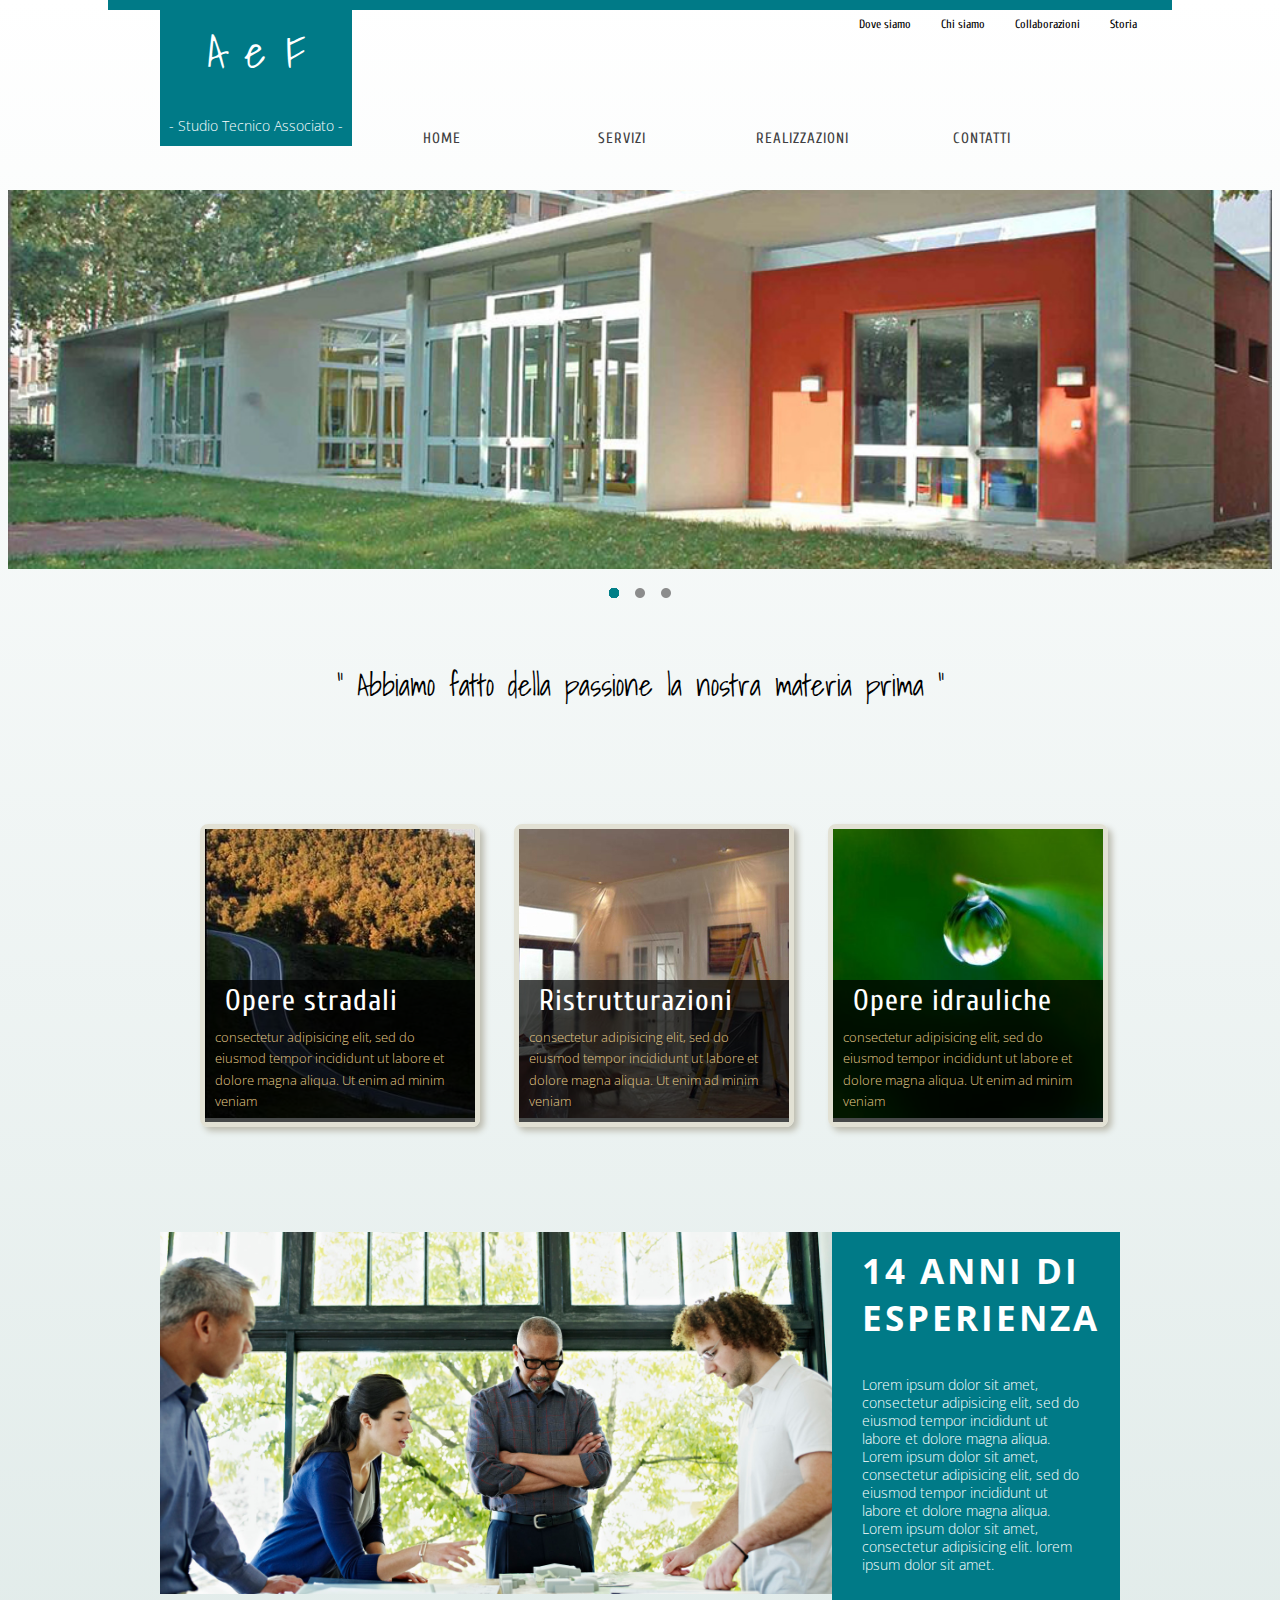
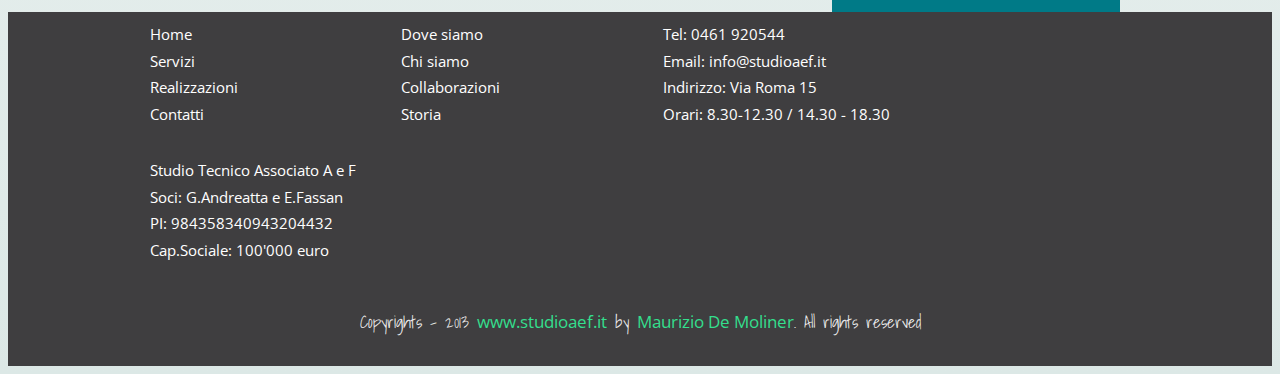
<file: index.html>
<!DOCTYPE html>
<html lang="ita">
    
    <!--HEADER CON LOGO E CONTATTI VELOCI-->
   
    <div id="bordoHeader">
       
        <div id="masterpanel2">

                <ul id="mainpanel2">
                    <li><a href="storia.html"><small>Storia</small></a></li>
                    <li><a href="collaborazioni.html"><small>Collaborazioni</small></a></li>
                    <li><a href="chi_siamo.html"><small>Chi siamo</small></a></li>
                    <li><a href="contatti.html"><small>Dove siamo</small></a></li>

                </ul>

        </div>
    
    </div>

    <!--SLIDER IMMAGINI-->

    <head>    

        <link rel="icon" href="img/favicon.ico" type="image/x-icon"/>

        <title>A e F - Studio Tecnico Associato</title>
        <link rel="stylesheet" href="stile.css">
        <meta name="viewport" content="width=device-width" />
        <link href='http://fonts.googleapis.com/css?family=Shadows+Into+Light' rel='stylesheet' type='text/css'>
        <link href='http://fonts.googleapis.com/css?family=Cuprum' rel='stylesheet' type='text/css'>
        <link href='http://fonts.googleapis.com/css?family=Open+Sans:400,800,700,300' rel='stylesheet' type='text/css'>

        <!--Inizializziamo lo Slider base-->

        <link rel="stylesheet" href="css/nivo-slider.css" type="text/css" media="screen" />
       

    <div id="NavMenu">

        <div id="TopHeader">
            <h1>A e F</h1>
            <h2> - Studio Tecnico Associato -</h2>
        </div>
        <!--MENU DI NAVIGAZIONE -->

        <nav role="navigation">
            
            <ul>
                <li><a href="index.html">Home</a></li>
                <li><a href="servizi.html">Servizi</a></li>
                <li><a href="realizzazioni.html">Realizzazioni</a></li>
                <li><a href="contatti.html">Contatti</a></li>

            </ul>

        </nav>

    </div> <!--chiusura div NavMenu-->



    </head>

    
    <body> 


    <!--SLIDER-->

    <div id="wrapper">
        <div class="slider-wrapper">

                <div id="slider" class="nivoSlider">
                    <img src="img/asilocomunale.jpg" alt=""title="#htmlcaption1"  />
                    <img src="img/stradaSP41.jpg" alt="" title="#htmlcaption2" />
                    <img src="img/capo_cantiere.jpg" alt="" title="#htmlcaption3" />  
                </div>
        </div>
        
        <div id="htmlcaption1" class="nivo-html-caption">
            
            <h1>Ristrutturazione Asilo Comunale</h1>
            <p>Lorem ipsum dolor sit amet, consectetur adipisicing elit, sed do eiusmod tempor incididunt ut labore et dolore magna aliqua. <a href="realizzazioni.html">Continua...</a></p>
        
        </div>
            
        <div id="htmlcaption2" class="nivo-html-caption">
               
            <h1>Rifacimento SP41</h1>
            <p>Lorem ipsum dolor sit amet, consectetur adipisicing elit, sed do eiusmod tempor incididunt ut labore et dolore magna aliqua. <a href="realizzazioni.html">Continua...</a></p>.
            
        </div>
            
        <div id="htmlcaption3" class="nivo-html-caption">
            
            <h1>Direzione dei lavori in cantiere</h1>
            <p>Lorem ipsum dolor sit amet, consectetur adipisicing elit, sed do eiusmod tempor incididunt ut labore et dolore magna aliqua. <a href="realizzazioni.html">Continua...</a></p>
        </div>

    </div> 
    <!-- CHIUSURA SLIDER -->


<div id="wrap"> 

    <!--TAGLINE SOTTO LO SLIDER-->

    <div id="TagLine">

    <p>" Abbiamo fatto della passione la nostra materia prima "</p>

    </div>

     <div id="wrapBoxServizi" role="complementary">

        <ul class="allBoxServizi">
            <li> 
                <div class="boxServizi">
                    <div class="boxServizi-img">
                        <a href="servizi.html">
                            <img src="img/opere_stradali.jpg" alt="foto opere stradali">
                            <span>
                                <strong>Opere stradali</strong>

                                <em>consectetur adipisicing elit, sed do eiusmod tempor incididunt ut labore et dolore magna aliqua. Ut enim ad minim veniam</em>
                            </span>
                        </a>
                    </div>
                </div>
             </li>

             <li id="boxcentral"> 
                <div class="boxServizi">
                    <div class="boxServizi-img">
                        <a href="servizi.html">
                            <img src="img/ristrutturazione.jpg" alt="foto ristrutturazioni">
                            <span>
                                <strong>Ristrutturazioni</strong>

                                <em>consectetur adipisicing elit, sed do eiusmod tempor incididunt ut labore et dolore magna aliqua. Ut enim ad minim veniam</em>
                            </span>
                        </a>
                    </div>
                </div>
             </li>

             <li> 
                <div class="boxServizi">
                    <div class="boxServizi-img">
                        <a href="servizi.html">
                            <img src="img/opere_idrauliche.jpg" alt="foto opere idrauliche">
                            <span>
                                <strong>Opere idrauliche</strong>

                                <em>consectetur adipisicing elit, sed do eiusmod tempor incididunt ut labore et dolore magna aliqua. Ut enim ad minim veniam</em>
                            </span>
                        </a>
                    </div>
                </div>
             </li>

             
        </ul>
       
    </div>



    <!--FOTO TEAM E PRESENTAZIONE-->

    <div id="mainFoto">

        <a href="chi_siamo.html"><img src="img/teamoffice2.jpg" alt="team"></a>
               
    </div>

    <div id="mainPresentation">

        <a href="storia.html"><h3 class="titleSideBarMain">14 anni di esperienza</h3>
        <p>Lorem ipsum dolor sit amet, consectetur adipisicing elit, sed do eiusmod tempor incididunt ut labore et dolore magna aliqua. Lorem ipsum dolor sit amet, consectetur adipisicing elit, sed do eiusmod tempor incididunt ut labore et dolore magna aliqua. Lorem ipsum dolor sit amet, consectetur adipisicing elit. lorem ipsum dolor sit amet.</p></a>

    </div>
  
</div>




 <script type="text/javascript" src="js/jquery-1.7.1.min.js"></script>
        <script type="text/javascript" src="js/jquery.nivo.slider.js"></script>
        <script type="text/javascript">

        function captionMoveIn() {
            $('.nivo-caption')
            .fadeIn("fast")
            .animate({left: "0px"},1400)
        ;};
        
        
        function captionMoveOut() {
            $('.nivo-caption')
            .animate({left: "-400px"},1400)
            .fadeOut("fast")
        ;};

        </script>
        <script type="text/javascript">
        $(window).load(function() {
            $('#slider').nivoSlider({
                effect:"sliceUpDownLeft",
                pauseTime:6000,
                animSpeed:850,
                afterLoad: function (){captionMoveIn();},
                beforeChange: function (){captionMoveOut();captionMoveIn();}
              
            });
        });
        </script>


</body>
    

    <!--FOOTER -->

    
    <footer class="footerSite" role="contentinfo">

      

        <div id="infoFooter">

            <ul>
                <li><a href="index.html">Home</a></li>
                <li><a href="servizi.html">Servizi</a></li>
                <li><a href="realizzazioni.html">Realizzazioni</a></li>
                <li><a href="contatti.html">Contatti</a></li>
            </ul>

            <ul>
                <li><a href="contatti.html">Dove siamo</a></li>
                <li><a href="chi_siamo.html">Chi siamo</a></li>
                <li><a href="collaborazioni.html">Collaborazioni</a></li>
                <li><a href="storia.html">Storia</a></li>
            </ul>

             <ul>
                <li><a href="tel:+640461920544"target="_blank">Tel: 0461 920544</a></li>
                <li><a href="mailto:maurizio.demo@gmail.com?subject=Richiesta informazioni dal sito web
                &body=Email inoltrata dal sito web" target="_blank">Email: info@studioaef.it</a></li>
                <li><a href="https://www.google.it/maps/place/Frazione+Stedro,+40/@46.18667,11.261988,17z/data=!3m1!4b1!4m2!3m1!1s0x478278ae9e378fab:0x1a704c0181a3d7d1?hl=en" target="_blank">Indirizzo: Via Roma 15</a></li>
                <li class="disableInfo"><a href="">Orari: 8.30-12.30 / 14.30 - 18.30</a></li>
            </ul>


            <ul class="disableInfo">
                <li><a href="">Studio Tecnico Associato A e F</a></li>
                <li><a href="">Soci: G.Andreatta e E.Fassan</a></li>
                <li><a href="">PI: 984358340943204432</a></li>
                <li><a href="">Cap.Sociale: 100'000 euro</a></li>
            </ul>

            <p>Copyrights - 2013 <a href="index.html">www.studioaef.it</a> by <a href="https://www.behance.net/MaurizioDeMoliner" target="_blank">Maurizio De Moliner</a>. All rights reserved</p>

        </div>

    

    </footer>

   

</html>
</file>
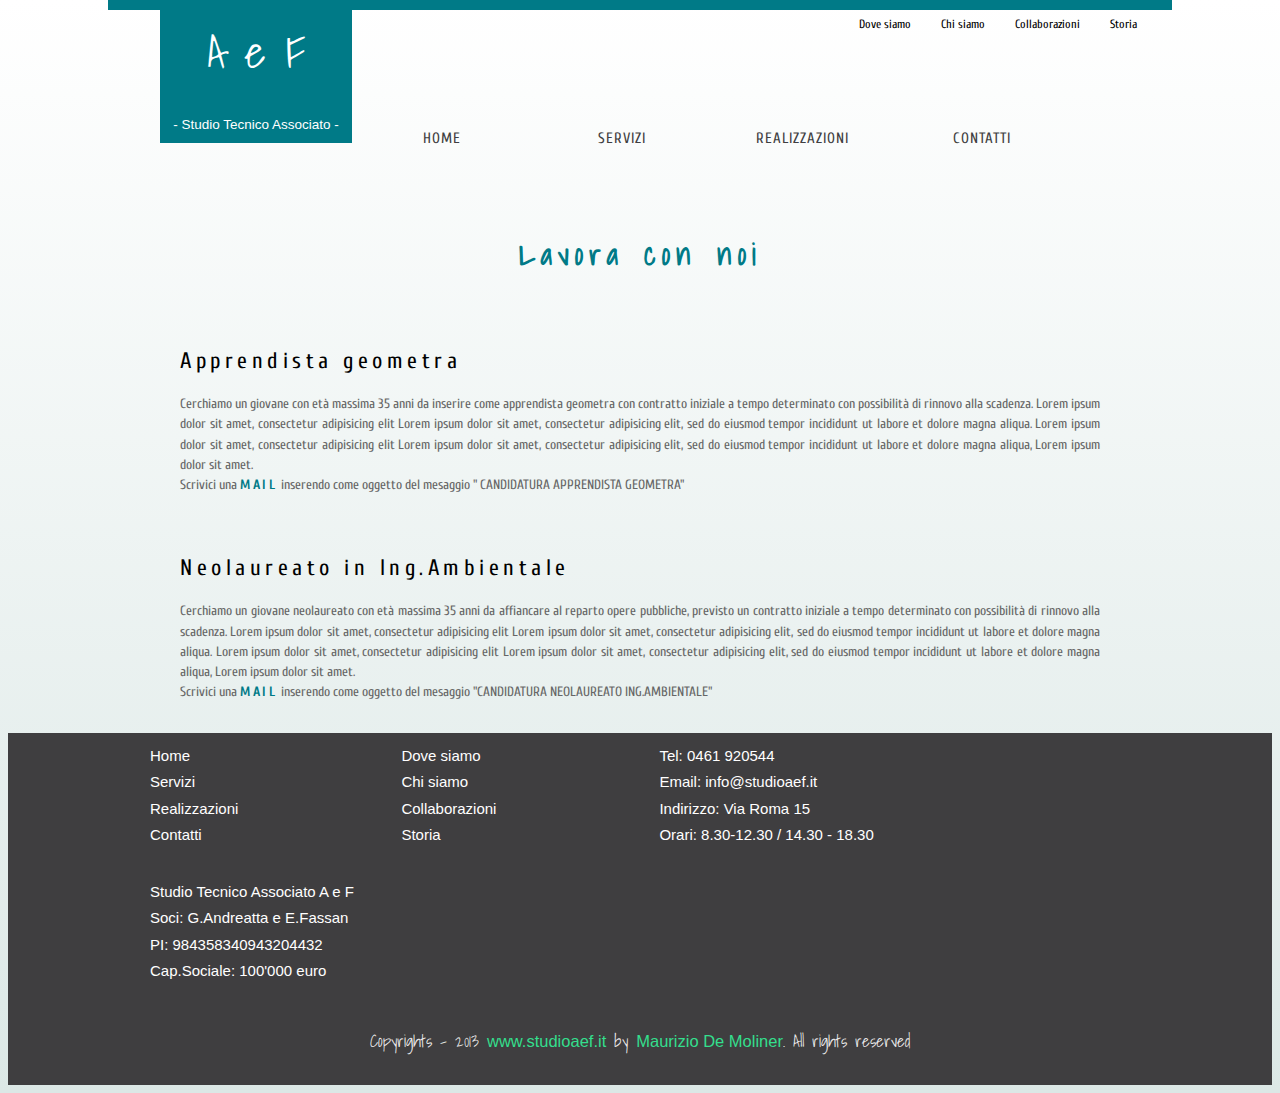
<file: collaborazioni.html>
<!DOCTYPE html>
<html lang="ita">
    


    <!--HEADER CON LOGO E CONTATTI VELOCI-->
   
    
    <div id="bordoHeader">
       
        <div id="masterpanel2">

                <ul id="mainpanel2">
                    <li><a href="storia.html"><small>Storia</small></a></li>
                    <li><a href="collaborazioni.html"><small>Collaborazioni</small></a></li>
                    <li><a href="chi_siamo.html"><small>Chi siamo</small></a></li>
                    <li><a href="contatti.html"><small>Dove siamo</small></a></li>

                </ul>

        </div>
    
    </div>

     <head>    

        <title>A e F - Studio Tecnico Associato</title>
        <link rel="stylesheet" href="stile.css">
        <link rel="stylesheet" href="stile_collaborazioni.css">
        <meta name="viewport" content="width=device-width" />
        <link href='http://fonts.googleapis.com/css?family=Shadows+Into+Light' rel='stylesheet' type='text/css'>
        <link href='http://fonts.googleapis.com/css?family=Cuprum' rel='stylesheet' type='text/css'>

   
    <div id="NavMenu">

        <div id="TopHeader">
            <h1>A e F</h1>
            <h2> - Studio Tecnico Associato -</h2>
        </div>
        <!--MENU DI NAVIGAZIONE -->

        <nav role="navigation">
            
            <ul>
                <li><a href="index.html">Home</a></li>
                <li><a href="servizi.html">Servizi</a></li>
                <li><a href="realizzazioni.html">Realizzazioni</a></li>
                <li><a href="contatti.html">Contatti</a></li>

            </ul>

        </nav>

    </div> <!--chiusura div NavMenu-->





    </head>

    
    <body> 

    <article id="listaLavori">


        <p>Lavora con noi</p>

        <dl>
            <dt>Apprendista geometra</dt>
            <dd>Cerchiamo un giovane con et&#224; massima 35 anni da inserire come apprendista geometra con contratto iniziale a tempo determinato con possibilità di rinnovo alla scadenza. Lorem ipsum dolor sit amet, consectetur adipisicing elit Lorem ipsum dolor sit amet, consectetur adipisicing elit, sed do eiusmod tempor incididunt ut labore et dolore magna aliqua. Lorem ipsum dolor sit amet, consectetur adipisicing elit Lorem ipsum dolor sit amet, consectetur adipisicing elit, sed do eiusmod tempor incididunt ut labore et dolore magna aliqua, Lorem ipsum dolor sit amet.</dd>
            <dd>Scrivici una <a href="mailto:maurizio.demo@gmail.com?subject=Richiesta informazioni dal sito web&body=Email inoltrata dal sito web" target="_blank">MAIL</a> inserendo come oggetto del mesaggio " CANDIDATURA APPRENDISTA GEOMETRA"</dd>
        </dl>

        <dl class="ultimo_bordo">
            <dt>Neolaureato in Ing.Ambientale</dt>
            <dd>Cerchiamo un giovane neolaureato con et&#224; massima 35 anni da affiancare al reparto opere pubbliche, previsto un contratto iniziale a tempo determinato con possibilità di rinnovo alla scadenza. Lorem ipsum dolor sit amet, consectetur adipisicing elit Lorem ipsum dolor sit amet, consectetur adipisicing elit, sed do eiusmod tempor incididunt ut labore et dolore magna aliqua. Lorem ipsum dolor sit amet, consectetur adipisicing elit Lorem ipsum dolor sit amet, consectetur adipisicing elit, sed do eiusmod tempor incididunt ut labore et dolore magna aliqua, Lorem ipsum dolor sit amet.</dd>
            <dd>Scrivici una <a href="mailto:maurizio.demo@gmail.com?subject=Richiesta informazioni dal sito web&body=Email inoltrata dal sito web" target="_blank">MAIL</a> inserendo come oggetto del mesaggio "CANDIDATURA NEOLAUREATO ING.AMBIENTALE"</dd>
        </dl>



    </article>

    


    </body>
    

    <!--FOOTER -->

    
    <footer class="footerSite" role="contentinfo">

        <!--PANNELLO DINAMICO INFO
          <div id="masterpanel">

            <ul id="mainpanel">
                <li><a href="tel:+640461920544" class="phone" target="_blank"><small>Telefono</small></a></li>
                <li><a href="mailto:maurizio.demo@gmail.com?subject=Richiesta informazioni dal sito web
                &body=Email inoltrata dal sito web" class="email" target="_blank"><small>Email</small></a></li>
                <li><a href="https://www.google.it/maps/place/Frazione+Stedro,+40/@46.18667,11.261988,17z/data=!3m1!4b1!4m2!3m1!1s0x478278ae9e378fab:0x1a704c0181a3d7d1?hl=en" class="address" target="_blank"><small>Indirizzo</small></a></li>
                <li><a href="https://www.linkedin.com/pub/maurizio-de-moliner/51/336/127" class="linkedin" target="_blank"><small>Linkedin</small></a></li>

            </ul>

        </div>

        -->

    <div id="infoFooter">

        <ul>
            <li><a href="index.html">Home</a></li>
            <li><a href="servizi.html">Servizi</a></li>
            <li><a href="realizzazioni.html">Realizzazioni</a></li>
            <li><a href="contatti.html">Contatti</a></li>
        </ul>

        <ul>
            <li><a href="contatti.html">Dove siamo</a></li>
            <li><a href="chi_siamo.html">Chi siamo</a></li>
            <li><a href="collaborazioni.html">Collaborazioni</a></li>
            <li><a href="storia.html">Storia</a></li>
        </ul>

         <ul>
            <li><a href="tel:+640461920544"target="_blank">Tel: 0461 920544</a></li>
            <li><a href="mailto:maurizio.demo@gmail.com?subject=Richiesta informazioni dal sito web
            &body=Email inoltrata dal sito web" target="_blank">Email: info@studioaef.it</a></li>
            <li><a href="https://www.google.it/maps/place/Frazione+Stedro,+40/@46.18667,11.261988,17z/data=!3m1!4b1!4m2!3m1!1s0x478278ae9e378fab:0x1a704c0181a3d7d1?hl=en" target="_blank">Indirizzo: Via Roma 15</a></li>
            <li class="disableInfo"><a href="">Orari: 8.30-12.30 / 14.30 - 18.30</a></li>
        </ul>


        <ul class="disableInfo">
            <li><a href="">Studio Tecnico Associato A e F</a></li>
            <li><a href="">Soci: G.Andreatta e E.Fassan</a></li>
            <li><a href="">PI: 984358340943204432</a></li>
            <li><a href="">Cap.Sociale: 100'000 euro</a></li>
        </ul>

         <p>Copyrights - 2013 <a href="index.html">www.studioaef.it</a> by <a href="https://www.behance.net/MaurizioDeMoliner" target="_blank">Maurizio De Moliner</a>. All rights reserved</p>

    </div>

    

    </footer>

   

</html>
</file>
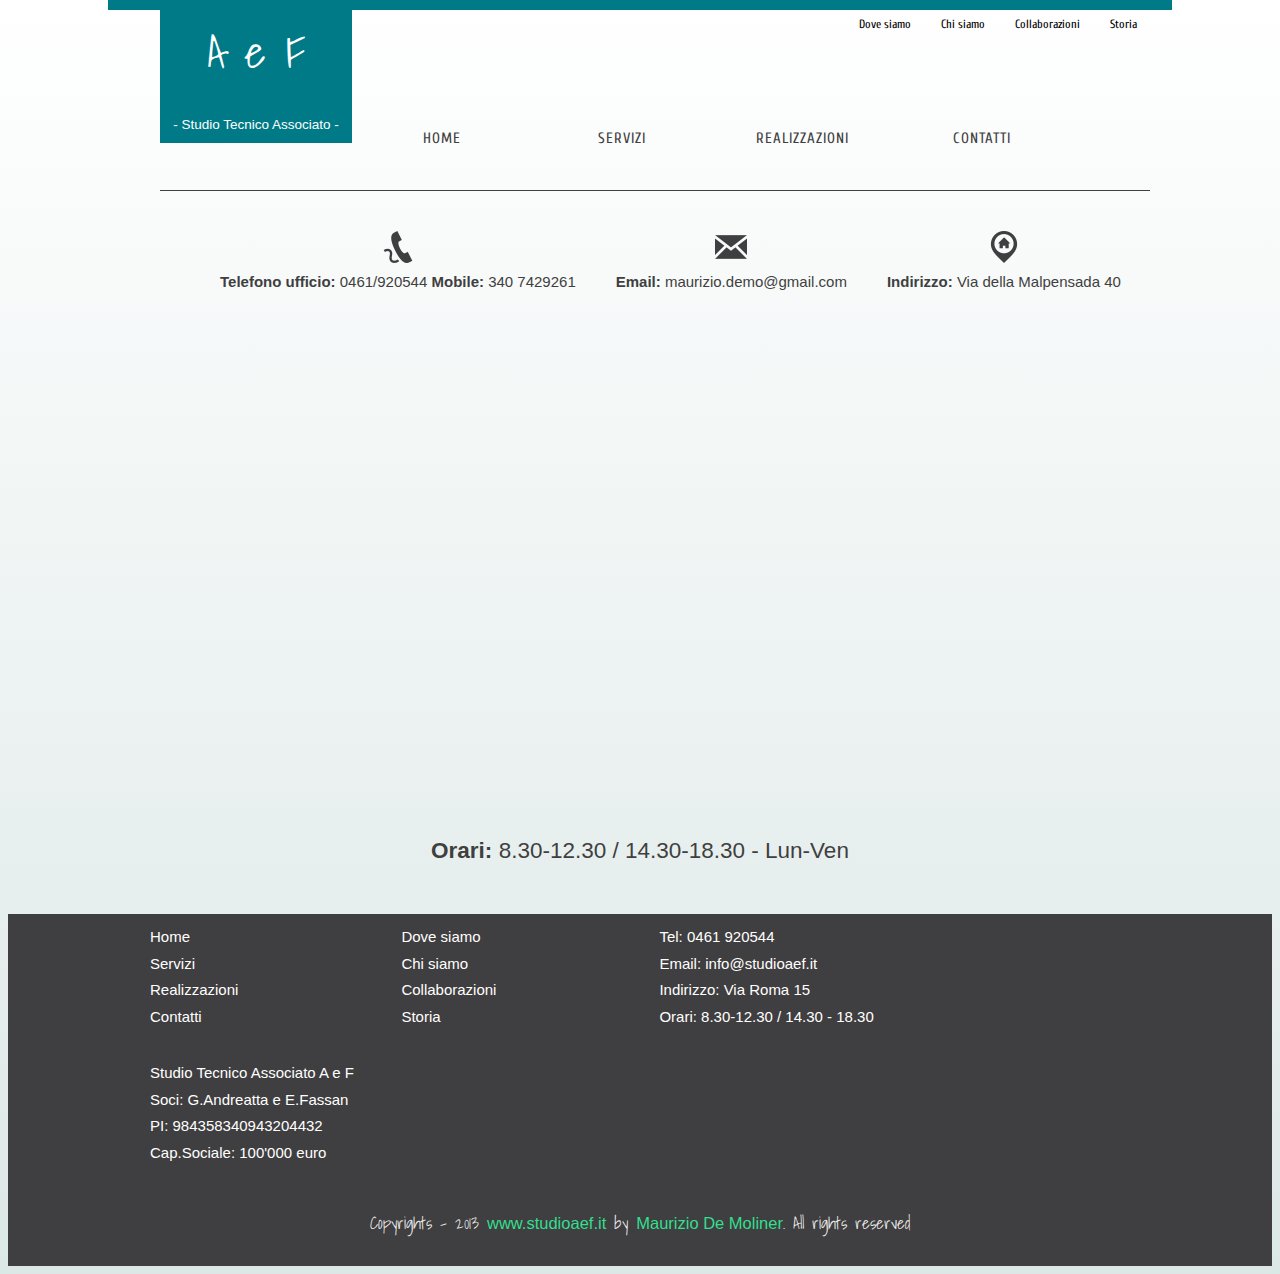
<file: contatti.html>
<!DOCTYPE html>
<html lang="ita">
    


    <!--HEAD CON LOGO E CONTATTI VELOCI-->
   
    
    <div id="bordoHeader">
       
        <div id="masterpanel2">

                <ul id="mainpanel2">
                    <li><a href="storia.html"><small>Storia</small></a></li>
                    <li><a href="collaborazioni.html"><small>Collaborazioni</small></a></li>
                    <li><a href="chi_siamo.html"><small>Chi siamo</small></a></li>
                    <li><a href="contatti.html"><small>Dove siamo</small></a></li>

                </ul>

        </div>
    
    </div>


     <head>    

        <title>A e F - Studio Tecnico Associato</title>
        <link rel="stylesheet" href="stile.css">
        <link rel="stylesheet" href="stile_contatti.css">
        <meta name="viewport" content="width=device-width" />
        <link href='http://fonts.googleapis.com/css?family=Shadows+Into+Light' rel='stylesheet' type='text/css'>
        <link href='http://fonts.googleapis.com/css?family=Cuprum' rel='stylesheet' type='text/css'>

   
    <div id="NavMenu">

        <div id="TopHeader">
            <h1>A e F</h1>
            <h2> - Studio Tecnico Associato -</h2>
        </div>
        <!--MENU DI NAVIGAZIONE -->

        <nav role="navigation">
            
            <ul>
                <li><a href="index.html">Home</a></li>
                <li><a href="servizi.html">Servizi</a></li>
                <li><a href="realizzazioni.html">Realizzazioni</a></li>
                <li><a href="contatti.html">Contatti</a></li>

            </ul>

        </nav>

    </div> <!--chiusura div NavMenu-->





    </head>


    
    <body> 
      

    <div id="wrapContatti">

        <!--CONTENITORE 60% FORM CONTATTI -->

        

            <ul id="boxInfo">
       
                <li><img src="img/_01_phone.png" /><a href="tel:+640461920544"target="_blank"><strong>Telefono ufficio:</strong> 0461/920544</a><strong><a href="tel:+643407429361"target="_blank">  Mobile:</strong> 340 7429261</li>

                 <li><img src="img/_02_email.png" /><a href="mailto:maurizio.demo@gmail.com?subject=Richiesta informazioni dal sito web
                &body=Email inoltrata dal sito web" target="_blank"><strong>Email:</strong> maurizio.demo@gmail.com</a></li>

                <li><img src="img/_03_address.png" /><a href="https://www.google.it/maps/place/Frazione+Stedro,+40/@46.18667,11.261988,17z/data=!3m1!4b1!4m2!3m1!1s0x478278ae9e378fab:0x1a704c0181a3d7d1?hl=en" target="_blank"><strong>Indirizzo:</strong> Via della Malpensada 40</a></li>

             </ul>

            <!--<form id="comment-form" action="/">
                
                <fieldset>
                    <label for="nome">Nome</label>
                    <input id="nome" type="text" />
                </fieldset>

                <fieldset>
                    <label for="email">Email</label>
                    <input id="email" type="text" />
                </fieldset> 

                <fieldset>
                    <label for="oggetto">Oggetto</label>
                    <input id="oggetto" type="text" />
                </fieldset> 

                <fieldset>
                    <label for="messaggio">Messaggio</label>
                    <textarea id="commento"></textarea>
                </fieldset> 

            </form>-->

       

        <!--CONTENITORE 40% MAPPA-->
        <div id="mappa">
           

            <iframe src="https://www.google.com/maps/embed?pb=!1m14!1m8!1m3!1d5524.3601036222535!2d11.260103498536754!3d46.18697560038433!3m2!1i1024!2i768!4f13.1!3m3!1m2!1s0x478278ae9e378fab%3A0x1a704c0181a3d7d1!2sFrazione+Stedro%2C+40%2C+38047+Segonzano+TN!5e0!3m2!1sen!2sit!4v1405349088234" width="950" class="iframe-googlemaps" height="490" frameborder="0" style="border:0"></iframe>

        </div>

    </div>

    
  
    <p id="InfoOrari"><strong>Orari:</strong> 8.30-12.30 / 14.30-18.30 - Lun-Ven</p>
    </body>

    <!--FOOTER -->
   <footer class="footerSite" role="contentinfo">

        <!--PANNELLO DINAMICO INFO
          <div id="masterpanel">

            <ul id="mainpanel">
                <li><a href="tel:+640461920544" class="phone" target="_blank"><small>Telefono</small></a></li>
                <li><a href="mailto:maurizio.demo@gmail.com?subject=Richiesta informazioni dal sito web
                &body=Email inoltrata dal sito web" class="email" target="_blank"><small>Email</small></a></li>
                <li><a href="https://www.google.it/maps/place/Frazione+Stedro,+40/@46.18667,11.261988,17z/data=!3m1!4b1!4m2!3m1!1s0x478278ae9e378fab:0x1a704c0181a3d7d1?hl=en" class="address" target="_blank"><small>Indirizzo</small></a></li>
                <li><a href="https://www.linkedin.com/pub/maurizio-de-moliner/51/336/127" class="linkedin" target="_blank"><small>Linkedin</small></a></li>

            </ul>

        </div>

        -->

    <div id="infoFooter">

        <ul>
            <li><a href="index.html">Home</a></li>
            <li><a href="servizi.html">Servizi</a></li>
            <li><a href="realizzazioni.html">Realizzazioni</a></li>
            <li><a href="contatti.html">Contatti</a></li>
        </ul>

        <ul>
            <li><a href="contatti.html">Dove siamo</a></li>
            <li><a href="chi_siamo.html">Chi siamo</a></li>
            <li><a href="collaborazioni.html">Collaborazioni</a></li>
            <li><a href="storia.html">Storia</a></li>
        </ul>

         <ul>
            <li><a href="tel:+640461920544"target="_blank">Tel: 0461 920544</a></li>
            <li><a href="mailto:maurizio.demo@gmail.com?subject=Richiesta informazioni dal sito web
            &body=Email inoltrata dal sito web" target="_blank">Email: info@studioaef.it</a></li>
            <li><a href="https://www.google.it/maps/place/Frazione+Stedro,+40/@46.18667,11.261988,17z/data=!3m1!4b1!4m2!3m1!1s0x478278ae9e378fab:0x1a704c0181a3d7d1?hl=en" target="_blank">Indirizzo: Via Roma 15</a></li>
            <li class="disableInfo"><a href="">Orari: 8.30-12.30 / 14.30 - 18.30</a></li>
        </ul>


        <ul class="disableInfo">
            <li><a href="">Studio Tecnico Associato A e F</a></li>
            <li><a href="">Soci: G.Andreatta e E.Fassan</a></li>
            <li><a href="">PI: 984358340943204432</a></li>
            <li><a href="">Cap.Sociale: 100'000 euro</a></li>
        </ul>

         <p>Copyrights - 2013 <a href="index.html">www.studioaef.it</a> by <a href="https://www.behance.net/MaurizioDeMoliner" target="_blank">Maurizio De Moliner</a>. All rights reserved</p>

    </div>

    

    </footer>
   

</html>
</file>
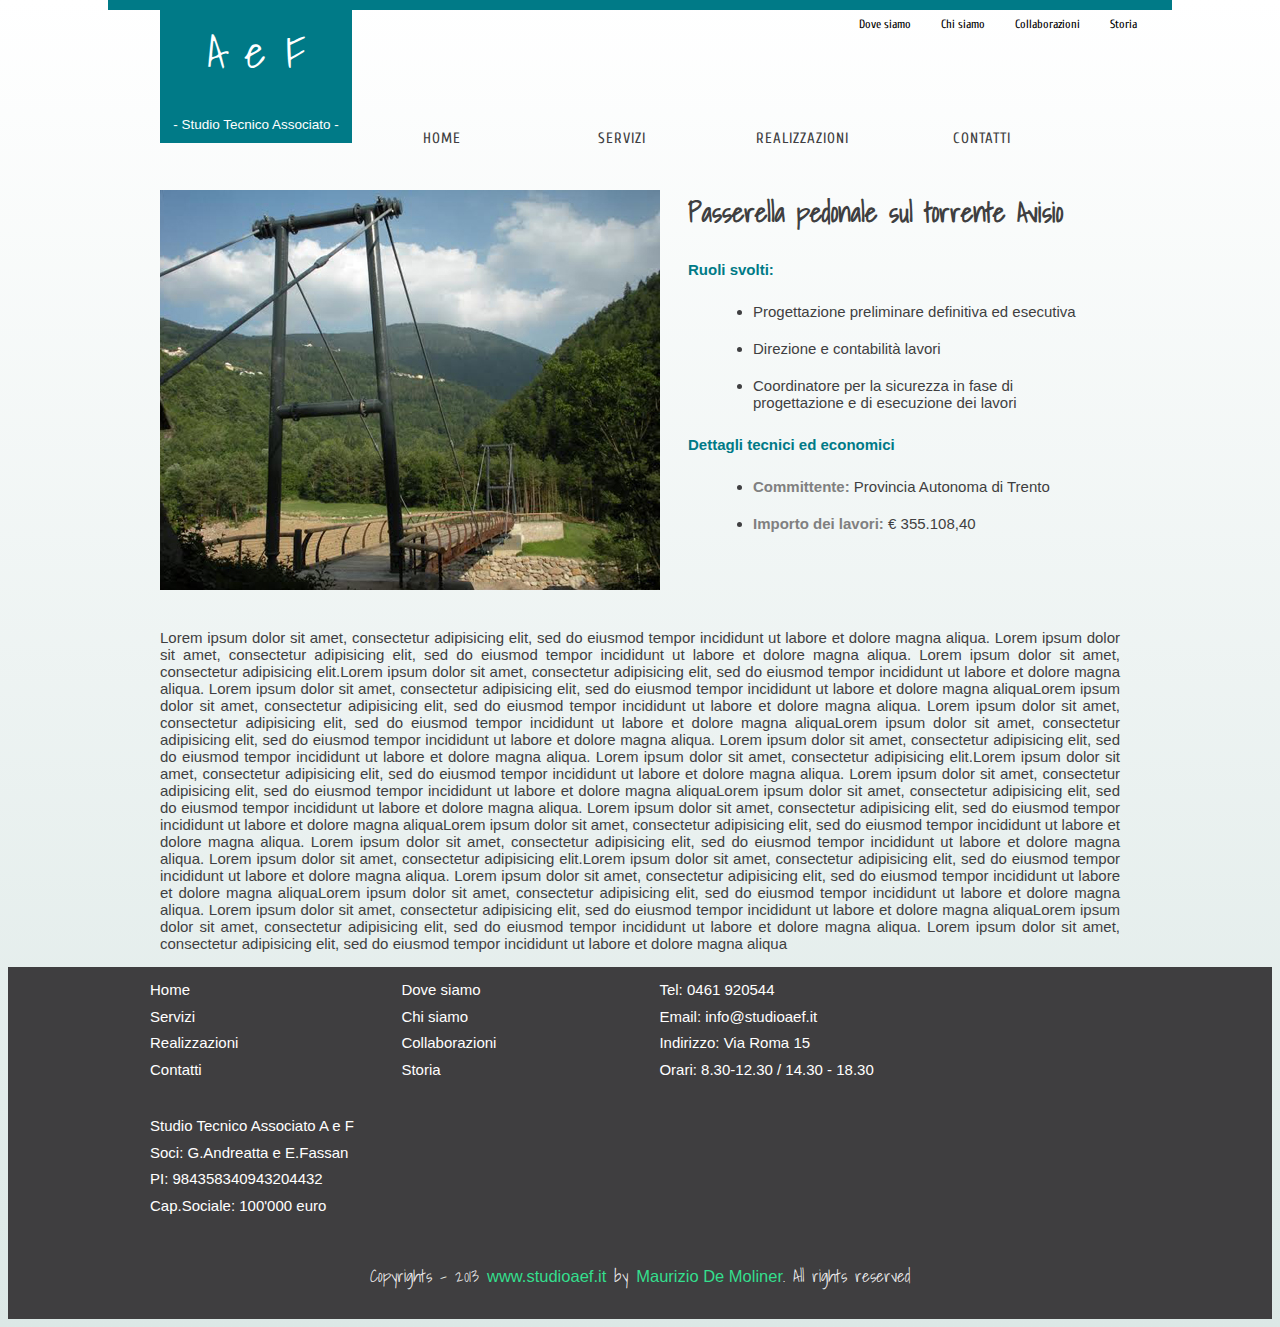
<file: realizzazione1.html>
<!DOCTYPE html>
<html lang="ita">
    


    <!--HEAD CON LOGO E CONTATTI VELOCI-->
   
    
    <div id="bordoHeader">
       
        <div id="masterpanel2">

                <ul id="mainpanel2">
                    <li><a href="storia.html"><small>Storia</small></a></li>
                    <li><a href="collaborazioni.html"><small>Collaborazioni</small></a></li>
                    <li><a href="chi_siamo.html"><small>Chi siamo</small></a></li>
                    <li><a href="contatti.html"><small>Dove siamo</small></a></li>

                </ul>

        </div>
    
    </div>


     <head>    

        <title>A e F - Studio Tecnico Associato</title>
        <link rel="stylesheet" href="stile.css">
        <link rel="stylesheet" href="stile_realizzazioni_singole.css">
        <meta name="viewport" content="width=device-width" />
        <link href='http://fonts.googleapis.com/css?family=Shadows+Into+Light' rel='stylesheet' type='text/css'>
        <link href='http://fonts.googleapis.com/css?family=Cuprum' rel='stylesheet' type='text/css'>

   
    <div id="NavMenu">

        <div id="TopHeader">
            <h1>A e F</h1>
            <h2> - Studio Tecnico Associato -</h2>
        </div>
        <!--MENU DI NAVIGAZIONE -->

        <nav role="navigation">
            
            <ul>
                <li><a href="index.html">Home</a></li>
                <li><a href="servizi.html">Servizi</a></li>
                <li><a href="realizzazioni.html">Realizzazioni</a></li>
                <li><a href="contatti.html">Contatti</a></li>

            </ul>

        </nav>

    </div> <!--chiusura div NavMenu-->





    </head>

    
    <body> 


    <div id="wrapRealiz">

         <div id="realizFoto">

            <img src="img/1.jpg" alt="Passerella pedonale sul torrente Avisio">
                   
        </div>

        <div id="realizPresentation">

            <h3 id="realizTitolo">Passerella pedonale sul torrente Avisio</h3>

            <p>Ruoli svolti:</p>
            <ul>
                <li>Progettazione preliminare definitiva ed esecutiva</li>
                <li>Direzione e contabilit&#224; lavori</li>
                <li>Coordinatore per la sicurezza in fase di progettazione e di esecuzione dei lavori</li>
            </ul>

            <p>Dettagli tecnici ed economici</p>

            <ul>
                <li><em>Committente:</em> Provincia Autonoma di Trento</li>
                <li><em>Importo dei lavori:</em> &euro; 355.108,40</li>
            </ul>

        </div>

        <div id="realizDescrizione">
            <p>Lorem ipsum dolor sit amet, consectetur adipisicing elit, sed do eiusmod tempor incididunt ut labore et dolore magna aliqua. Lorem ipsum dolor sit amet, consectetur adipisicing elit, sed do eiusmod tempor incididunt ut labore et dolore magna aliqua. Lorem ipsum dolor sit amet, consectetur adipisicing elit.Lorem ipsum dolor sit amet, consectetur adipisicing elit, sed do eiusmod tempor incididunt ut labore et dolore magna aliqua. Lorem ipsum dolor sit amet, consectetur adipisicing elit, sed do eiusmod tempor incididunt ut labore et dolore magna aliquaLorem ipsum dolor sit amet, consectetur adipisicing elit, sed do eiusmod tempor incididunt ut labore et dolore magna aliqua. Lorem ipsum dolor sit amet, consectetur adipisicing elit, sed do eiusmod tempor incididunt ut labore et dolore magna aliquaLorem ipsum dolor sit amet, consectetur adipisicing elit, sed do eiusmod tempor incididunt ut labore et dolore magna aliqua. Lorem ipsum dolor sit amet, consectetur adipisicing elit, sed do eiusmod tempor incididunt ut labore et dolore magna aliqua. Lorem ipsum dolor sit amet, consectetur adipisicing elit.Lorem ipsum dolor sit amet, consectetur adipisicing elit, sed do eiusmod tempor incididunt ut labore et dolore magna aliqua. Lorem ipsum dolor sit amet, consectetur adipisicing elit, sed do eiusmod tempor incididunt ut labore et dolore magna aliquaLorem ipsum dolor sit amet, consectetur adipisicing elit, sed do eiusmod tempor incididunt ut labore et dolore magna aliqua. Lorem ipsum dolor sit amet, consectetur adipisicing elit, sed do eiusmod tempor incididunt ut labore et dolore magna aliquaLorem ipsum dolor sit amet, consectetur adipisicing elit, sed do eiusmod tempor incididunt ut labore et dolore magna aliqua. Lorem ipsum dolor sit amet, consectetur adipisicing elit, sed do eiusmod tempor incididunt ut labore et dolore magna aliqua. Lorem ipsum dolor sit amet, consectetur adipisicing elit.Lorem ipsum dolor sit amet, consectetur adipisicing elit, sed do eiusmod tempor incididunt ut labore et dolore magna aliqua. Lorem ipsum dolor sit amet, consectetur adipisicing elit, sed do eiusmod tempor incididunt ut labore et dolore magna aliquaLorem ipsum dolor sit amet, consectetur adipisicing elit, sed do eiusmod tempor incididunt ut labore et dolore magna aliqua. Lorem ipsum dolor sit amet, consectetur adipisicing elit, sed do eiusmod tempor incididunt ut labore et dolore magna aliquaLorem ipsum dolor sit amet, consectetur adipisicing elit, sed do eiusmod tempor incididunt ut labore et dolore magna aliqua. Lorem ipsum dolor sit amet, consectetur adipisicing elit, sed do eiusmod tempor incididunt ut labore et dolore magna aliqua</p>
        </div>

    </div>
    
    </body>

    <!--FOOTER -->
    <footer class="footerSite" role="contentinfo">

        <!--PANNELLO DINAMICO INFO
          <div id="masterpanel">

            <ul id="mainpanel">
                <li><a href="tel:+640461920544" class="phone" target="_blank"><small>Telefono</small></a></li>
                <li><a href="mailto:maurizio.demo@gmail.com?subject=Richiesta informazioni dal sito web
                &body=Email inoltrata dal sito web" class="email" target="_blank"><small>Email</small></a></li>
                <li><a href="https://www.google.it/maps/place/Frazione+Stedro,+40/@46.18667,11.261988,17z/data=!3m1!4b1!4m2!3m1!1s0x478278ae9e378fab:0x1a704c0181a3d7d1?hl=en" class="address" target="_blank"><small>Indirizzo</small></a></li>
                <li><a href="https://www.linkedin.com/pub/maurizio-de-moliner/51/336/127" class="linkedin" target="_blank"><small>Linkedin</small></a></li>

            </ul>

        </div>

        -->

    <div id="infoFooter">

        <ul>
            <li><a href="index.html">Home</a></li>
            <li><a href="servizi.html">Servizi</a></li>
            <li><a href="realizzazioni.html">Realizzazioni</a></li>
            <li><a href="contatti.html">Contatti</a></li>
        </ul>

        <ul>
            <li><a href="contatti.html">Dove siamo</a></li>
            <li><a href="chi_siamo.html">Chi siamo</a></li>
            <li><a href="collaborazioni.html">Collaborazioni</a></li>
            <li><a href="storia.html">Storia</a></li>
        </ul>

         <ul>
            <li><a href="tel:+640461920544"target="_blank">Tel: 0461 920544</a></li>
            <li><a href="mailto:maurizio.demo@gmail.com?subject=Richiesta informazioni dal sito web
            &body=Email inoltrata dal sito web" target="_blank">Email: info@studioaef.it</a></li>
            <li><a href="https://www.google.it/maps/place/Frazione+Stedro,+40/@46.18667,11.261988,17z/data=!3m1!4b1!4m2!3m1!1s0x478278ae9e378fab:0x1a704c0181a3d7d1?hl=en" target="_blank">Indirizzo: Via Roma 15</a></li>
            <li class="disableInfo"><a href="">Orari: 8.30-12.30 / 14.30 - 18.30</a></li>
        </ul>


        <ul class="disableInfo">
            <li><a href="">Studio Tecnico Associato A e F</a></li>
            <li><a href="">Soci: G.Andreatta e E.Fassan</a></li>
            <li><a href="">PI: 984358340943204432</a></li>
            <li><a href="">Cap.Sociale: 100'000 euro</a></li>
        </ul>

         <p>Copyrights - 2013 <a href="index.html">www.studioaef.it</a> by <a href="https://www.behance.net/MaurizioDeMoliner" target="_blank">Maurizio De Moliner</a>. All rights reserved</p>

    </div>

    

    </footer>


   

</html>
</file>
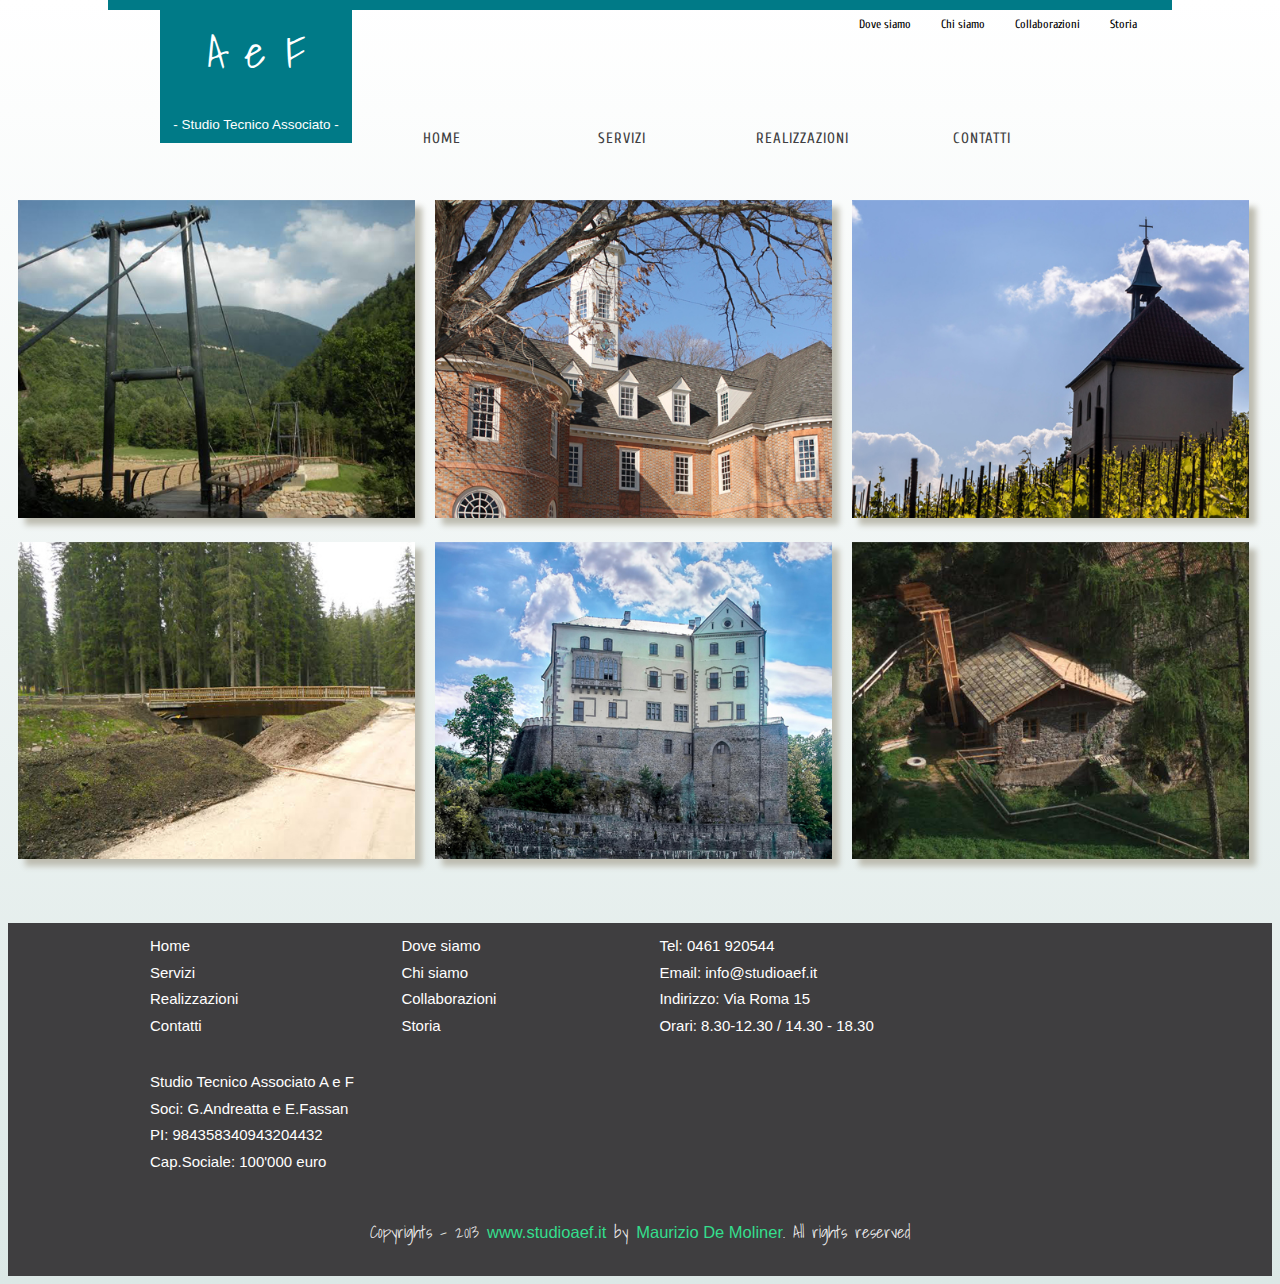
<file: realizzazioni.html>
<!DOCTYPE html>
<html lang="ita">
    


    <!--HEAD CON LOGO E CONTATTI VELOCI-->
   
    
    <div id="bordoHeader">
       
        <div id="masterpanel2">

                <ul id="mainpanel2">
                    <li><a href="storia.html"><small>Storia</small></a></li>
                    <li><a href="collaborazioni.html"><small>Collaborazioni</small></a></li>
                    <li><a href="chi_siamo.html"><small>Chi siamo</small></a></li>
                    <li><a href="contatti.html"><small>Dove siamo</small></a></li>

                </ul>

        </div>
    
    </div>

     <head>    

        <title>A e F - Studio Tecnico Associato</title>
        <link rel="stylesheet" href="stile.css">
        <link rel="stylesheet" href="css/style.css" />
        <meta name="viewport" content="width=device-width, user-scalable=no, initial-scale=1.0, minimum-scale=1.0, maximum-scale=1.0">
        <meta name="viewport" content="width=device-width" />
        <link href='http://fonts.googleapis.com/css?family=Shadows+Into+Light' rel='stylesheet' type='text/css'>
        <link href='http://fonts.googleapis.com/css?family=Cuprum' rel='stylesheet' type='text/css'>

   
    <div id="NavMenu">

        <div id="TopHeader">
            <h1>A e F</h1>
            <h2> - Studio Tecnico Associato -</h2>
        </div>
        <!--MENU DI NAVIGAZIONE -->

        <nav role="navigation">
            
            <ul>
                <li><a href="index.html">Home</a></li>
                <li><a href="servizi.html">Servizi</a></li>
                <li><a href="realizzazioni.html">Realizzazioni</a></li>
                <li><a href="contatti.html">Contatti</a></li>

            </ul>

        </nav>

    </div> <!--chiusura div NavMenu-->




    </head>

    
    <body> 


    
    <div class="contenitore_foto">

        <div class="colonna">
            <a class="caption caption1" href="realizzazione1.html" data-title="Passerella pedonale sul torrente Avisio" data-description="Vista da Grumes della Passerella pedonale sul torrente Avisio. Lorem ipsum dolor sit amet, consectetur adipisicing elit, sed do eiusmod tempor incididunt ut labore et dolore magna aliqua. Lorem ipsum dolor sit amet, consectetur adipisicing elit, sed do eiusmod tempor incididunt ut labore et dolore magna aliqua."><img src="img/1.jpg"></a>
        </div>

        <div class="colonna">
            <a class="caption caption1" href="http://bit.ly/19wCg7I" data-title="Ristrutturazione della chiesa a Sant Anna" data-description="Lorem ipsum dolor sit amet, consectetur adipisicing elit, sed do eiusmod tempor incididunt ut labore et dolore magna aliqua. Lorem ipsum dolor sit amet, consectetur adipisicing elit, sed do eiusmod tempor incididunt ut labore et dolore magna aliqua. Lorem ipsum dolor sit amet, consectetur adipisicing elit. lorem ipsum dolor sit amet"><img src="img/2.jpg"></a>
        </div>

        <div class="colonna">
            <a class="caption caption1" href="http://bit.ly/1oL1m0g" data-title="Ristrutturazione della chiesetta di Novaledo" data-description="Lorem ipsum dolor sit amet, consectetur adipisicing elit, sed do eiusmod tempor incididunt ut labore et dolore magna aliqua. Lorem ipsum dolor sit amet, consectetur adipisicing elit, sed do eiusmod tempor incididunt ut labore et dolore magna aliqua. Lorem ipsum dolor sit amet, consectetur adipisicing elit. lorem ipsum dolor sit amet"><img src="img/3.jpg"></a>
        </div>

        <div class="colonna">
            <a class="caption caption1" href="http://bit.ly/1iwdTxl" data-title="Direzione dei lavori di costruzione del ponte di Venticcia" data-description="Lorem ipsum dolor sit amet, consectetur adipisicing elit, sed do eiusmod tempor incididunt ut labore et dolore magna aliqua. Lorem ipsum dolor sit amet, consectetur adipisicing elit, sed do eiusmod tempor incididunt ut labore et dolore magna aliqua. Lorem ipsum dolor sit amet, consectetur adipisicing elit. lorem ipsum dolor sit amet"><img src="img/4.jpg"></a>
        </div>

        <div class="colonna">
            <a class="caption caption1" href="http://bit.ly/1dSLR1Y" data-title="Messa in sicurezza della Villa degli Angeli" data-description="Lorem ipsum dolor sit amet, consectetur adipisicing elit, sed do eiusmod tempor incididunt ut labore et dolore magna aliqua. Lorem ipsum dolor sit amet, consectetur adipisicing elit, sed do eiusmod tempor incididunt ut labore et dolore magna aliqua. Lorem ipsum dolor sit amet, consectetur adipisicing elit. lorem ipsum dolor sit amet"><img src="img/5.jpg"></a>
        </div>

        <div class="colonna">
            <a class="caption caption1" href="http://bit.ly/1ghpulF" data-title="Direzione cantiere nella costruzione di Maso Frank" data-description="Lorem ipsum dolor sit amet, consectetur adipisicing elit, sed do eiusmod tempor incididunt ut labore et dolore magna aliqua. Lorem ipsum dolor sit amet, consectetur adipisicing elit, sed do eiusmod tempor incididunt ut labore et dolore magna aliqua. Lorem ipsum dolor sit amet, consectetur adipisicing elit. lorem ipsum dolor sit amet"><img src="img/6.jpg"></a>
        </div>


 
    </div>



    </body>
    

    <!--FOOTER -->

   <footer class="footerSite" role="contentinfo">

        <!--PANNELLO DINAMICO INFO
          <div id="masterpanel">

            <ul id="mainpanel">
                <li><a href="tel:+640461920544" class="phone" target="_blank"><small>Telefono</small></a></li>
                <li><a href="mailto:maurizio.demo@gmail.com?subject=Richiesta informazioni dal sito web
                &body=Email inoltrata dal sito web" class="email" target="_blank"><small>Email</small></a></li>
                <li><a href="https://www.google.it/maps/place/Frazione+Stedro,+40/@46.18667,11.261988,17z/data=!3m1!4b1!4m2!3m1!1s0x478278ae9e378fab:0x1a704c0181a3d7d1?hl=en" class="address" target="_blank"><small>Indirizzo</small></a></li>
                <li><a href="https://www.linkedin.com/pub/maurizio-de-moliner/51/336/127" class="linkedin" target="_blank"><small>Linkedin</small></a></li>

            </ul>

        </div>

        -->

    <div id="infoFooter">

        <ul>
            <li><a href="index.html">Home</a></li>
            <li><a href="servizi.html">Servizi</a></li>
            <li><a href="realizzazioni.html">Realizzazioni</a></li>
            <li><a href="contatti.html">Contatti</a></li>
        </ul>

        <ul>
            <li><a href="contatti.html">Dove siamo</a></li>
            <li><a href="chi_siamo.html">Chi siamo</a></li>
            <li><a href="collaborazioni.html">Collaborazioni</a></li>
            <li><a href="storia.html">Storia</a></li>
        </ul>

         <ul>
            <li><a href="tel:+640461920544"target="_blank">Tel: 0461 920544</a></li>
            <li><a href="mailto:maurizio.demo@gmail.com?subject=Richiesta informazioni dal sito web
            &body=Email inoltrata dal sito web" target="_blank">Email: info@studioaef.it</a></li>
            <li><a href="https://www.google.it/maps/place/Frazione+Stedro,+40/@46.18667,11.261988,17z/data=!3m1!4b1!4m2!3m1!1s0x478278ae9e378fab:0x1a704c0181a3d7d1?hl=en" target="_blank">Indirizzo: Via Roma 15</a></li>
            <li class="disableInfo"><a href="">Orari: 8.30-12.30 / 14.30 - 18.30</a></li>
        </ul>


        <ul class="disableInfo">
            <li><a href="">Studio Tecnico Associato A e F</a></li>
            <li><a href="">Soci: G.Andreatta e E.Fassan</a></li>
            <li><a href="">PI: 984358340943204432</a></li>
            <li><a href="">Cap.Sociale: 100'000 euro</a></li>
        </ul>

         <p>Copyrights - 2013 <a href="index.html">www.studioaef.it</a> by <a href="https://www.behance.net/MaurizioDeMoliner" target="_blank">Maurizio De Moliner</a>. All rights reserved</p>
    </div>

    

    </footer>

    

    </footer>


   

</html>
</file>
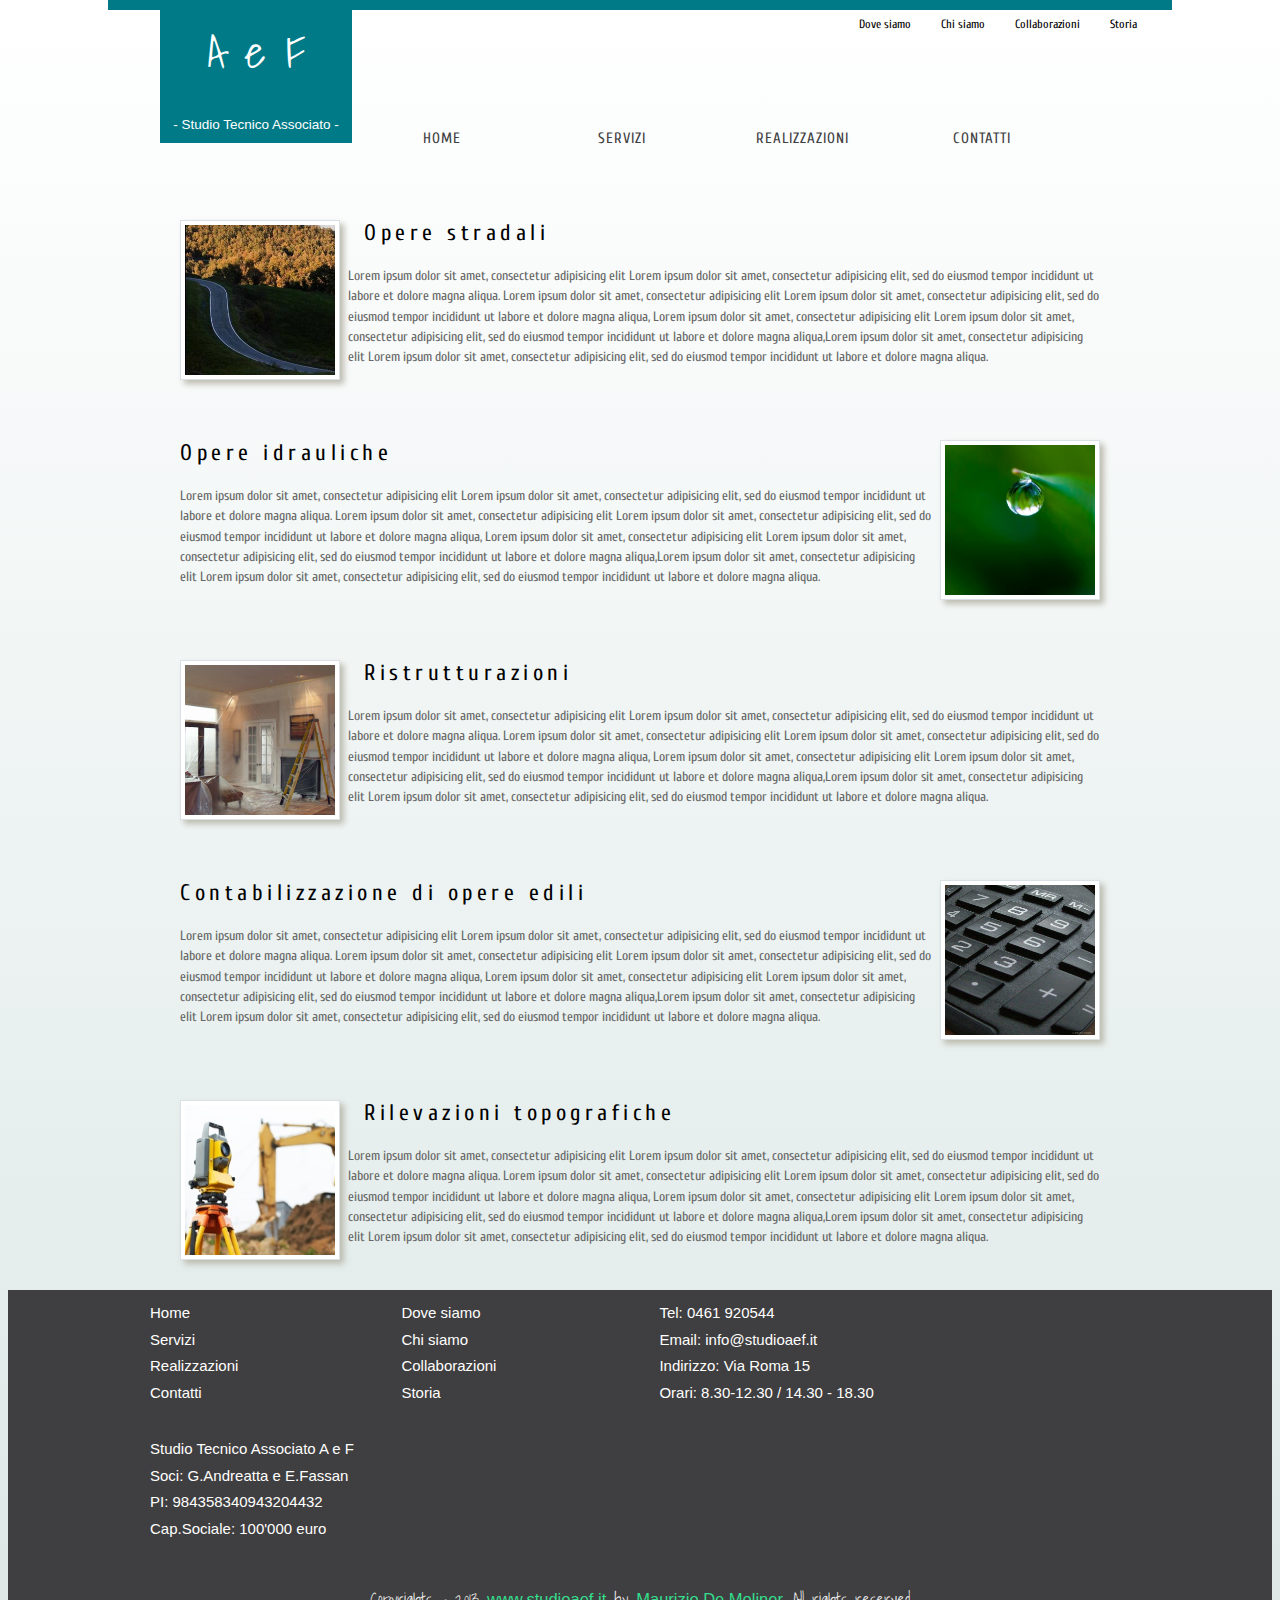
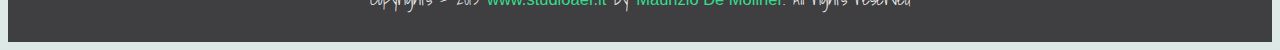
<file: servizi.html>
<!DOCTYPE html>
<html lang="ita">
    


    <!--HEADER CON LOGO E CONTATTI VELOCI-->
   
    
    <div id="bordoHeader">
       
        <div id="masterpanel2">

                <ul id="mainpanel2">
                    <li><a href="storia.html"><small>Storia</small></a></li>
                    <li><a href="collaborazioni.html"><small>Collaborazioni</small></a></li>
                    <li><a href="chi_siamo.html"><small>Chi siamo</small></a></li>
                    <li><a href="contatti.html"><small>Dove siamo</small></a></li>

                </ul>

        </div>
    
    </div>

     <head>    

        <title>A e F - Studio Tecnico Associato</title>
        <link rel="stylesheet" href="stile.css">
        <link rel="stylesheet" href="stile_servizi.css">
        <meta name="viewport" content="width=device-width" />
        <link href='http://fonts.googleapis.com/css?family=Shadows+Into+Light' rel='stylesheet' type='text/css'>
        <link href='http://fonts.googleapis.com/css?family=Cuprum' rel='stylesheet' type='text/css'>

   
    <div id="NavMenu">

        <div id="TopHeader">
            <h1>A e F</h1>
            <h2> - Studio Tecnico Associato -</h2>
        </div>
        <!--MENU DI NAVIGAZIONE -->

        <nav role="navigation">
            
            <ul>
                <li><a href="index.html">Home</a></li>
                <li><a href="servizi.html">Servizi</a></li>
                <li><a href="realizzazioni.html">Realizzazioni</a></li>
                <li><a href="contatti.html">Contatti</a></li>

            </ul>

        </nav>

    </div> <!--chiusura div NavMenu-->





    </head>

    
    <body> 

    <article id="listaServizi">

        <dl>
            <dt>Opere stradali</dt>
            <dd class="img"><img src="img/opere_stradali.jpg" width="150px" height="150px" alt="foto1"></dd>
            <dd>Lorem ipsum dolor sit amet, consectetur adipisicing elit Lorem ipsum dolor sit amet, consectetur adipisicing elit, sed do eiusmod tempor incididunt ut labore et dolore magna aliqua. Lorem ipsum dolor sit amet, consectetur adipisicing elit Lorem ipsum dolor sit amet, consectetur adipisicing elit, sed do eiusmod tempor incididunt ut labore et dolore magna aliqua, Lorem ipsum dolor sit amet, consectetur adipisicing elit Lorem ipsum dolor sit amet, consectetur adipisicing elit, sed do eiusmod tempor incididunt ut labore et dolore magna aliqua,Lorem ipsum dolor sit amet, consectetur adipisicing elit Lorem ipsum dolor sit amet, consectetur adipisicing elit, sed do eiusmod tempor incididunt ut labore et dolore magna aliqua.</dd>
        </dl>

        <dl class="alt">
            <dt>Opere idrauliche</dt>
            <dd class="img"><img src="img/opere_idrauliche.jpg" width="150px" height="150px" alt="foto1"></dd>
            <dd>Lorem ipsum dolor sit amet, consectetur adipisicing elit Lorem ipsum dolor sit amet, consectetur adipisicing elit, sed do eiusmod tempor incididunt ut labore et dolore magna aliqua. Lorem ipsum dolor sit amet, consectetur adipisicing elit Lorem ipsum dolor sit amet, consectetur adipisicing elit, sed do eiusmod tempor incididunt ut labore et dolore magna aliqua, Lorem ipsum dolor sit amet, consectetur adipisicing elit Lorem ipsum dolor sit amet, consectetur adipisicing elit, sed do eiusmod tempor incididunt ut labore et dolore magna aliqua,Lorem ipsum dolor sit amet, consectetur adipisicing elit Lorem ipsum dolor sit amet, consectetur adipisicing elit, sed do eiusmod tempor incididunt ut labore et dolore magna aliqua.</dd>
        </dl>

        <dl>
            <dt>Ristrutturazioni</dt>
            <dd class="img"><img src="img/ristrutturazione.jpg" width="150px" height="150px" alt="foto1"></dd>
            <dd>Lorem ipsum dolor sit amet, consectetur adipisicing elit Lorem ipsum dolor sit amet, consectetur adipisicing elit, sed do eiusmod tempor incididunt ut labore et dolore magna aliqua. Lorem ipsum dolor sit amet, consectetur adipisicing elit Lorem ipsum dolor sit amet, consectetur adipisicing elit, sed do eiusmod tempor incididunt ut labore et dolore magna aliqua, Lorem ipsum dolor sit amet, consectetur adipisicing elit Lorem ipsum dolor sit amet, consectetur adipisicing elit, sed do eiusmod tempor incididunt ut labore et dolore magna aliqua,Lorem ipsum dolor sit amet, consectetur adipisicing elit Lorem ipsum dolor sit amet, consectetur adipisicing elit, sed do eiusmod tempor incididunt ut labore et dolore magna aliqua.</dd>
        </dl>

        <dl class="alt">
            <dt>Contabilizzazione di opere edili</dt>
            <dd class="img"><img src="img/contabilita.jpg" width="150px" height="150px" alt="foto1"></dd>
            <dd>Lorem ipsum dolor sit amet, consectetur adipisicing elit Lorem ipsum dolor sit amet, consectetur adipisicing elit, sed do eiusmod tempor incididunt ut labore et dolore magna aliqua. Lorem ipsum dolor sit amet, consectetur adipisicing elit Lorem ipsum dolor sit amet, consectetur adipisicing elit, sed do eiusmod tempor incididunt ut labore et dolore magna aliqua, Lorem ipsum dolor sit amet, consectetur adipisicing elit Lorem ipsum dolor sit amet, consectetur adipisicing elit, sed do eiusmod tempor incididunt ut labore et dolore magna aliqua,Lorem ipsum dolor sit amet, consectetur adipisicing elit Lorem ipsum dolor sit amet, consectetur adipisicing elit, sed do eiusmod tempor incididunt ut labore et dolore magna aliqua.</dd>
        </dl>

         <dl>
            <dt>Rilevazioni topografiche</dt>
            <dd class="img"><img src="img/topografia.jpg" width="150px" height="150px" alt="foto1"></dd>
            <dd>Lorem ipsum dolor sit amet, consectetur adipisicing elit Lorem ipsum dolor sit amet, consectetur adipisicing elit, sed do eiusmod tempor incididunt ut labore et dolore magna aliqua. Lorem ipsum dolor sit amet, consectetur adipisicing elit Lorem ipsum dolor sit amet, consectetur adipisicing elit, sed do eiusmod tempor incididunt ut labore et dolore magna aliqua, Lorem ipsum dolor sit amet, consectetur adipisicing elit Lorem ipsum dolor sit amet, consectetur adipisicing elit, sed do eiusmod tempor incididunt ut labore et dolore magna aliqua,Lorem ipsum dolor sit amet, consectetur adipisicing elit Lorem ipsum dolor sit amet, consectetur adipisicing elit, sed do eiusmod tempor incididunt ut labore et dolore magna aliqua.</dd>
        </dl>

    </article>

    


    </body>
    

    <!--FOOTER -->

    <footer class="footerSite" role="contentinfo">

        <!--PANNELLO DINAMICO INFO
          <div id="masterpanel">

            <ul id="mainpanel">
                <li><a href="tel:+640461920544" class="phone" target="_blank"><small>Telefono</small></a></li>
                <li><a href="mailto:maurizio.demo@gmail.com?subject=Richiesta informazioni dal sito web
                &body=Email inoltrata dal sito web" class="email" target="_blank"><small>Email</small></a></li>
                <li><a href="https://www.google.it/maps/place/Frazione+Stedro,+40/@46.18667,11.261988,17z/data=!3m1!4b1!4m2!3m1!1s0x478278ae9e378fab:0x1a704c0181a3d7d1?hl=en" class="address" target="_blank"><small>Indirizzo</small></a></li>
                <li><a href="https://www.linkedin.com/pub/maurizio-de-moliner/51/336/127" class="linkedin" target="_blank"><small>Linkedin</small></a></li>

            </ul>

        </div>

        -->

    <div id="infoFooter">

        <ul>
            <li><a href="index.html">Home</a></li>
            <li><a href="servizi.html">Servizi</a></li>
            <li><a href="realizzazioni.html">Realizzazioni</a></li>
            <li><a href="contatti.html">Contatti</a></li>
        </ul>

        <ul>
            <li><a href="contatti.html">Dove siamo</a></li>
            <li><a href="chi_siamo.html">Chi siamo</a></li>
            <li><a href="collaborazioni.html">Collaborazioni</a></li>
            <li><a href="storia.html">Storia</a></li>
        </ul>

         <ul>
            <li><a href="tel:+640461920544"target="_blank">Tel: 0461 920544</a></li>
            <li><a href="mailto:maurizio.demo@gmail.com?subject=Richiesta informazioni dal sito web
            &body=Email inoltrata dal sito web" target="_blank">Email: info@studioaef.it</a></li>
            <li><a href="https://www.google.it/maps/place/Frazione+Stedro,+40/@46.18667,11.261988,17z/data=!3m1!4b1!4m2!3m1!1s0x478278ae9e378fab:0x1a704c0181a3d7d1?hl=en" target="_blank">Indirizzo: Via Roma 15</a></li>
            <li class="disableInfo"><a href="">Orari: 8.30-12.30 / 14.30 - 18.30</a></li>
        </ul>


        <ul class="disableInfo">
            <li><a href="">Studio Tecnico Associato A e F</a></li>
            <li><a href="">Soci: G.Andreatta e E.Fassan</a></li>
            <li><a href="">PI: 984358340943204432</a></li>
            <li><a href="">Cap.Sociale: 100'000 euro</a></li>
        </ul>

         <p>Copyrights - 2013 <a href="index.html">www.studioaef.it</a> by <a href="https://www.behance.net/MaurizioDeMoliner" target="_blank">Maurizio De Moliner</a>. All rights reserved</p>

    </div>

    

    </footer>


   

</html>
</file>
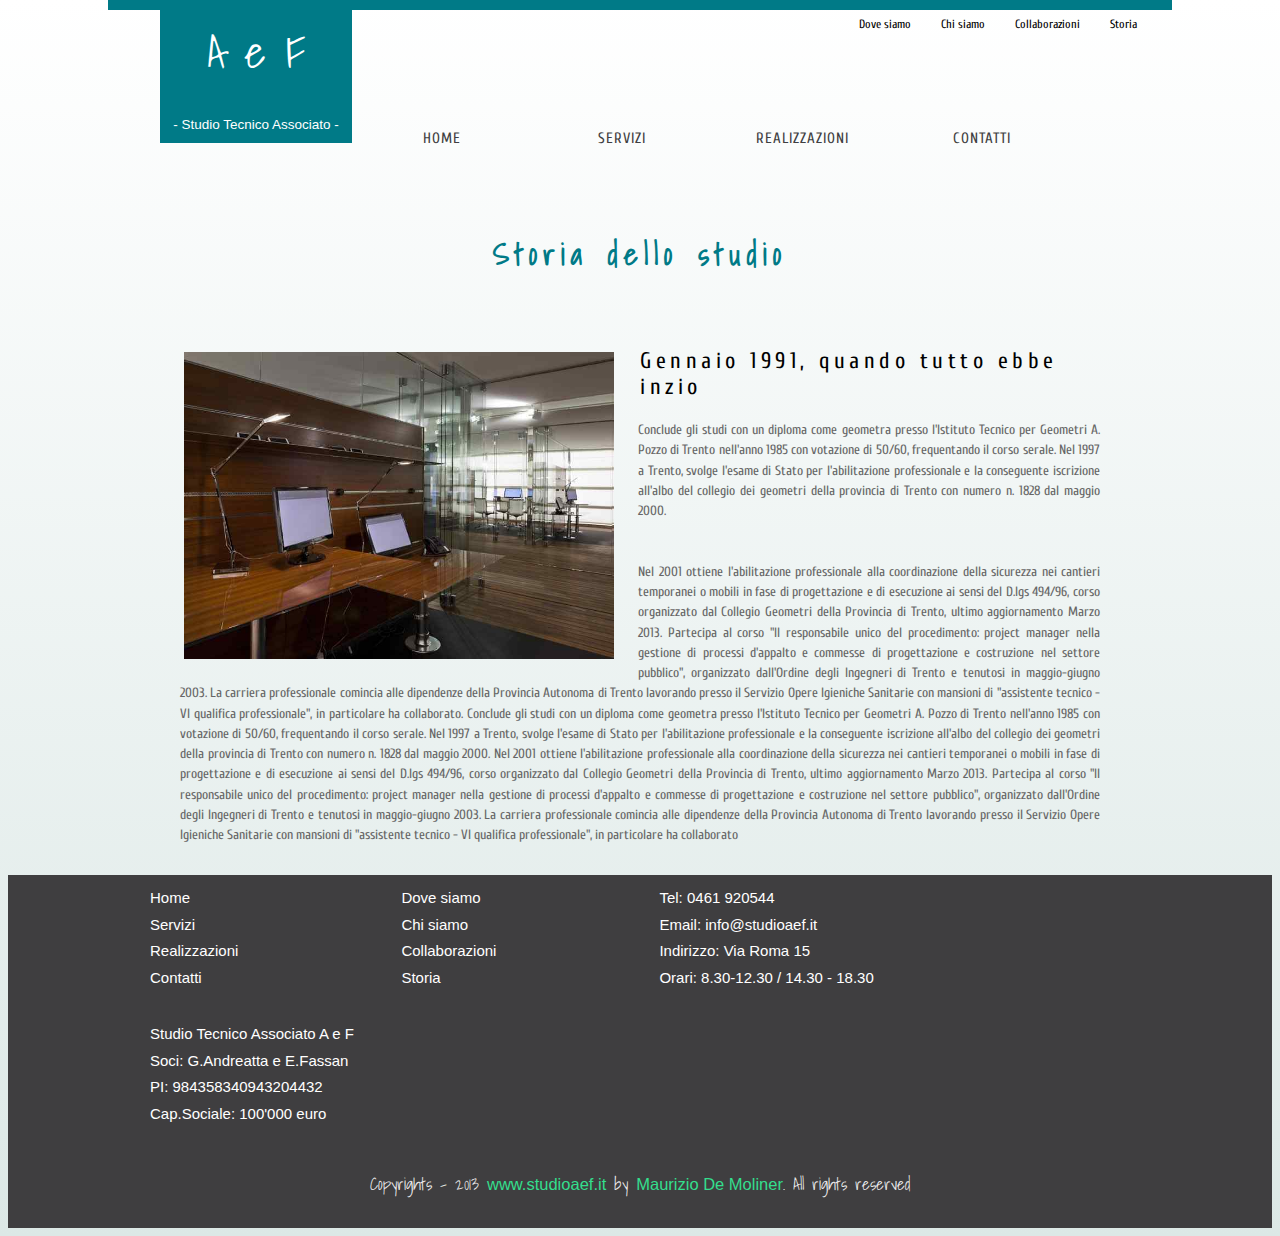
<file: storia.html>
<!DOCTYPE html>
<html lang="ita">
    


    <!--HEAD CON LOGO E CONTATTI VELOCI-->
   
    
    <div id="bordoHeader">
       
        <div id="masterpanel2">

                <ul id="mainpanel2">
                    <li><a href="storia.html"><small>Storia</small></a></li>
                    <li><a href="collaborazioni.html"><small>Collaborazioni</small></a></li>
                    <li><a href="chi_siamo.html"><small>Chi siamo</small></a></li>
                    <li><a href="contatti.html"><small>Dove siamo</small></a></li>

                </ul>

        </div>
    
    </div>

     <head>    

        <title>A e F - Studio Tecnico Associato</title>
        <link rel="stylesheet" href="stile.css">
        <link rel="stylesheet" href="stile_storia.css">
        <meta name="viewport" content="width=device-width" />
        <link href='http://fonts.googleapis.com/css?family=Shadows+Into+Light' rel='stylesheet' type='text/css'>
        <link href='http://fonts.googleapis.com/css?family=Cuprum' rel='stylesheet' type='text/css'>

   
    <div id="NavMenu">

        <div id="TopHeader">
            <h1>A e F</h1>
            <h2> - Studio Tecnico Associato -</h2>
        </div>
        <!--MENU DI NAVIGAZIONE -->

        <nav role="navigation">
            
            <ul>
                <li><a href="index.html">Home</a></li>
                <li><a href="servizi.html">Servizi</a></li>
                <li><a href="realizzazioni.html">Realizzazioni</a></li>
                <li><a href="contatti.html">Contatti</a></li>

            </ul>

        </nav>

    </div> <!--chiusura div NavMenu-->





    </head>

    
    <body> 

    <article id="storiaStudio">


        <p>Storia dello studio</p>

        <dl>
            <dt>Gennaio 1991, quando tutto ebbe inzio</dt>
            <dd class="img"><img src="img/ufficio.jpg" alt="foto1" width="430px"></dd>
            <dd>Conclude gli studi con un diploma come geometra presso l'Istituto Tecnico per Geometri A. Pozzo di Trento nell'anno 1985 con votazione di 50/60, frequentando il corso serale. Nel 1997 a Trento, svolge l'esame di Stato per l'abilitazione professionale e la conseguente iscrizione all'albo del collegio dei geometri della provincia di Trento con numero n. 1828 dal maggio 2000. </br> </br></br>Nel 2001 ottiene l'abilitazione professionale alla coordinazione della sicurezza nei cantieri temporanei o mobili in fase di progettazione e di esecuzione ai sensi del D.lgs 494/96, corso organizzato dal Collegio Geometri della Provincia di Trento, ultimo aggiornamento Marzo 2013. Partecipa al corso "Il responsabile unico del procedimento: project manager nella gestione di processi d'appalto e commesse di progettazione e costruzione nel settore pubblico", organizzato dall'Ordine degli Ingegneri di Trento e tenutosi in maggio-giugno 2003. La carriera professionale comincia alle dipendenze della Provincia Autonoma di Trento lavorando presso il Servizio Opere Igieniche Sanitarie con mansioni di "assistente tecnico - VI qualifica professionale", in particolare ha collaborato. Conclude gli studi con un diploma come geometra presso l'Istituto Tecnico per Geometri A. Pozzo di Trento nell'anno 1985 con votazione di 50/60, frequentando il corso serale. Nel 1997 a Trento, svolge l'esame di Stato per l'abilitazione professionale e la conseguente iscrizione all'albo del collegio dei geometri della provincia di Trento con numero n. 1828 dal maggio 2000. Nel 2001 ottiene l'abilitazione professionale alla coordinazione della sicurezza nei cantieri temporanei o mobili in fase di progettazione e di esecuzione ai sensi del D.lgs 494/96, corso organizzato dal Collegio Geometri della Provincia di Trento, ultimo aggiornamento Marzo 2013. Partecipa al corso "Il responsabile unico del procedimento: project manager nella gestione di processi d'appalto e commesse di progettazione e costruzione nel settore pubblico", organizzato dall'Ordine degli Ingegneri di Trento e tenutosi in maggio-giugno 2003. La carriera professionale comincia alle dipendenze della Provincia Autonoma di Trento lavorando presso il Servizio Opere Igieniche Sanitarie con mansioni di "assistente tecnico - VI qualifica professionale", in particolare ha collaborato</dd>
        </dl>

       

    </article>

    


    </body>
    

    <!--FOOTER -->

    
    <footer class="footerSite" role="contentinfo">

        <!--PANNELLO DINAMICO INFO
          <div id="masterpanel">

            <ul id="mainpanel">
                <li><a href="tel:+640461920544" class="phone" target="_blank"><small>Telefono</small></a></li>
                <li><a href="mailto:maurizio.demo@gmail.com?subject=Richiesta informazioni dal sito web
                &body=Email inoltrata dal sito web" class="email" target="_blank"><small>Email</small></a></li>
                <li><a href="https://www.google.it/maps/place/Frazione+Stedro,+40/@46.18667,11.261988,17z/data=!3m1!4b1!4m2!3m1!1s0x478278ae9e378fab:0x1a704c0181a3d7d1?hl=en" class="address" target="_blank"><small>Indirizzo</small></a></li>
                <li><a href="https://www.linkedin.com/pub/maurizio-de-moliner/51/336/127" class="linkedin" target="_blank"><small>Linkedin</small></a></li>

            </ul>

        </div>

        -->

    <div id="infoFooter">

        <ul>
            <li><a href="index.html">Home</a></li>
            <li><a href="servizi.html">Servizi</a></li>
            <li><a href="realizzazioni.html">Realizzazioni</a></li>
            <li><a href="contatti.html">Contatti</a></li>
        </ul>

        <ul>
            <li><a href="contatti.html">Dove siamo</a></li>
            <li><a href="chi_siamo.html">Chi siamo</a></li>
            <li><a href="collaborazioni.html">Collaborazioni</a></li>
            <li><a href="storia.html">Storia</a></li>
        </ul>

         <ul>
            <li><a href="tel:+640461920544"target="_blank">Tel: 0461 920544</a></li>
            <li><a href="mailto:maurizio.demo@gmail.com?subject=Richiesta informazioni dal sito web
            &body=Email inoltrata dal sito web" target="_blank">Email: info@studioaef.it</a></li>
            <li><a href="https://www.google.it/maps/place/Frazione+Stedro,+40/@46.18667,11.261988,17z/data=!3m1!4b1!4m2!3m1!1s0x478278ae9e378fab:0x1a704c0181a3d7d1?hl=en" target="_blank">Indirizzo: Via Roma 15</a></li>
            <li class="disableInfo"><a href="">Orari: 8.30-12.30 / 14.30 - 18.30</a></li>
        </ul>


        <ul class="disableInfo">
            <li><a href="">Studio Tecnico Associato A e F</a></li>
            <li><a href="">Soci: G.Andreatta e E.Fassan</a></li>
            <li><a href="">PI: 984358340943204432</a></li>
            <li><a href="">Cap.Sociale: 100'000 euro</a></li>
        </ul>

        <p>Copyrights - 2013 <a href="index.html">www.studioaef.it</a> by <a href="https://www.behance.net/MaurizioDeMoliner" target="_blank">Maurizio De Moliner</a>. All rights reserved</p>

    </div>

    

    </footer>


   

</html>
</file>
<file: stile.css>
body{

	font-family: 'Cuprum', sans-serif;
	font-size: 15px;
	color: #19241E;
	background: #DCE8E6;

	/* IE10 */
	background-image: -ms-linear-gradient(top, white 0%, #DCE8E6 100%);
	 
	/* Mozilla Firefox */
	background-image: -moz-linear-gradient(top, white 0%, #DCE8E6 100%);
	
	/* Opera */
	background-image: -o-linear-gradient(top, white 0%, #DCE8E6) 100%);
	 
	/* Webkit (Safari/Chrome 10) */
	background-image: -webkit-gradient(linear, top, bottom, color-stop(0, white, color-stop(1, #DCE8E6)));
	 
	/* Webkit (Chrome 11+) */
	background-image: -webkit-linear-gradient(top, white 0%, #DCE8E6 100%);
	 
	/* Regola standard */
	background-image: linear-gradient(top, white 0%, #DCE8E6 100%);
	
   
}

/*MENU RICHIAMI PAGINE TOP PAGE*/


#masterpanel2 {

  
    /*background: -moz-linear-gradient(top, rgba(22,22,22,.7) 0%, rgba(51,51,51,.7) 100%);
    background: -webkit-gradient(linear, left top, left bottom, color-stop(0%,rgba(22,22,22,.7)), color-stop(100%,rgba(51,51,51,.7)));
    background: -webkit-linear-gradient(top, rgba(22,22,22,.7) 0%,rgba(51,51,51,.7) 100%);
    background: -o-linear-gradient(top, rgba(22,22,22,.7) 0%,rgba(51,51,51,.7) 100%);
    background: linear-gradient(top, rgba(22,22,22,.7) 0%,rgba(51,51,51,.7) 100%);
    filter: progid:DXImageTransform.Microsoft.gradient(startColorstr=#B2161616,endColorstr=#B2333333);
    -webkit-box-shadow: 0 1px 10px #00c6ff;
    box-shadow: 0 1px 10px #00c6ff;*/
    z-index: 0;
    position: absolute;
    top: 0;
    right: 0;
    width: 100%;
}

#masterpanel2 ul {
    padding: 0;
    margin: 0;
    float: right;
    width: 80%;
    margin: 0 10%;
    list-style: none;
    font-size: 1em;
}

#masterpanel2 ul li {
    padding: 0;
    margin: 0;
    float: right;
    position: relative;
    /*border-right: 1px solid #555;*/
}

/*#masterpanel ul li:first-child {
    border-left: 1px solid #555;
}*/

#masterpanel2 ul li a {
    margin: 15px;
    margin-left: 10px;
    margin-right: 10px;
    float: left;
    text-decoration: none;
    color: #333;
    position: relative;
}


#masterpanel2 a small {

    text-align: center;
    width: 90px;
    padding: 15px 5px;
    color: black;
    font-size: 0.8em;
    text-indent: -1;
}

#masterpanel2 a:hover small {
    color:  #CC2C14;
    z-index:0;
} 

/*FINE CODICE PANEL CONTATTI*/


#wrap{


	max-width: 960px;
	margin: 0 auto;
	padding: 10px 30px 0 30px;
	/*background-color: #f5f5f5;*/

}

#TagLine{

	clear: both;
	display: block;
		margin-bottom: 60px;
}


#TagLine p{

	font-family: 'Shadows Into Light', cursive;
	text-align: center;
	font-weight: italic;
	font-size: 2em;
	color: black;
	
}



#wrapper{

	max-width: 100%;
	margin: 0 auto;


}

#wrapBoxServizi{

	clear: both;
	float:left;
	width: 100%;
	margin: 0 0 30px 0;
}

.footerSite{

	max-width: 100%;
	clear: both;    /*resetta i contenuti flottati*/
	margin: 0;
	padding: 10px 30px 16px 30px;
	line-height: 1.3;
	color:rgba(255,255,255,.9);
	background:#3F3E40;
	/*background-color:rgba(131,149,89,.8);*/
	
}

.footerSite ul{

	display: inline-block;
	padding-bottom: 30px;
	list-style: none;
	margin:0 0 0 25px;
}

.footerSite ul li{

	padding: 3px 40px;
}
.footerSite ul li a{

	text-decoration: none;
	padding:1px 7px;
	color:white;
	font-family: 'Open Sans', sans-serif;
}

.footerSite ul li a:hover{

	color: #FF7540;
	-webkit-transition-propriety:color;
	-webkit-transition-duration: .4s;
	-webkit.transition-timing-function:linear;
}


#infoFooter p{

	clear: both;
	text-align: center;
	font-family: 'Shadows Into Light', cursive;
	font-size: 1.1em;

}

#infoFooter p a{

	font-family: 'Open Sans', sans-serif;
	color: #34df8d;
	text-decoration: none;
	
}

.disableInfo{

	pointer-events: none;
    cursor: default;
}



/*HEADER*/

head{

	clear: both;
	margin:0 150px 100px 150px;
	padding: 0 0 20px 0;
	
}


/*NAVIGATION*/

/*-HEADER CON LOGO E CONTATTI VELOCI*/
#NavMenu{

	max-width: 960px;
	margin:0 auto 50px auto;
}
#TopHeader{

	float:left;
	width: 20%;
	margin: -35px 0px 0px 0px;
	background: #007a87;

}

#TopHeader h1{

	font-family: 'Shadows Into Light', cursive;
	font-weight: normal;
	text-align: center;
	font-size: 3em;
	font-weight: lighter;
	color:white;
	padding:0 15px 0 15px;
}

#TopHeader h2{

	text-align: center;
	font-family: 'Open Sans', sans-serif;
	font-size:0.9em;
	color: white;
	font-weight: lighter;
	padding: 0;
}


#bordoHeader{

	margin: -8px 100px 20px 100px;

	border-top: 10px solid #007a87;
	/* #069b5a; */
}


nav[role="navigation"] ul{

	max-width: 1000px;
	margin: -10px auto;
	padding: 110px 30px 20px 30px;
	list-style: none;
	text-align: center;

}


nav[role="navigation"] ul li{

	float:left;
	display: inline-block;
	width: 20%;
	letter-spacing: 1px;

}

nav[role="navigation"] ul li a{

	display: block;
	float: left;
	width: 100%;
	text-decoration: none;
	text-transform: uppercase;
	font-size: 1em;
	color: #3f3f41;
	/*font-family: 'Open Sans', sans-serif;*/
	font-family: 'Cuprum', sans-serif;

	-webkit-transition-propriety:color;
	-webkit-transition-duration: .4s;
	-webkit.transition-timing-function:linear;

}

nav[role="navigation"] ul li a:hover{

	color: #FF7540;
}

nav[role="navigation"] ul li a:active{

	background: #f5f5f5;
}



/*FIGURA NELLA HOME*/

figure img,
embed,
object,
video{

	max-width: 100%;
}


/*BOX RICHIAMI SERVIZI*/


ul.allBoxServizi li{

	width: 280px;
	display: inline-block;
	margin:40px 0px 60px 0px;
	list-style: none;

}

#boxcentral{

	margin: 0 30px;
}

ul.allBoxServizi li div.boxServizi {


	position: relative;
	border: 5px solid #e2e1d4;
	border-radius: 8px;
	-webkit-border-radius:8px;
	-moz-border-radius:8px;
	box-shadow: 4px 4px 6px #bdbcb0;
	-webkit-box-shadow: 4px 4px 6px #bdbcb0;
	-moz-box-shadow: 4px 4px 6px #bdbcb0;

}

ul.allBoxServizi li div.boxServizi a span{

	display: block;
	position: absolute;
	width: 100%;
	bottom: 0;
	left: 0;
	font-size: 1.1em;
	font-weight: normal;
	line-height: 1.3em;
	color: #ccc;
	background:#333;
	background: rgba(0,0,0,0.7);
	-webkit-transition-propriety:background-color;
	-webkit-transition-duration: .7s;
	-webkit.transition-timing-function:linear;
}

ul.allBoxServizi li div.boxServizi a span strong{

	display: block;
	padding:10px 20px 15px 20px;
	font-family: 'Cuprum', sans-serif;
	font-weight:lighter;
	font-size: 1.8em;
	letter-spacing: 1px;
	color: #fff;
}

ul.allBoxServizi li div.boxServizi a span em{

	display: block;
	padding: 0px 10px 10px 10px;
	font-family: 'Open Sans', sans-serif;
	font-weight: lighter;
	font-style: normal;
	color: #e3c887;
	font-size: 0.8em;
	
}

.boxServizi img{

	width: 100%;
}


ul.allBoxServizi li div.boxServizi a span:hover{

	
	background:rgba(120,100,89,0.70);
	/*background: rgba(61,152,37,0.75);*/
}


.titleSideBarMain{


	font-family: 'Open Sans', sans-serif;
	text-transform: uppercase;
	font-size: 2.3em;
	font-weight: bolder;
	letter-spacing: 3px;
	color: white;
	text-align: left;
	margin-top: 0;
	padding-top: 0;
}



/*FOTO TEAM E BOX ESPERIENZA*/

#mainFoto{

	width: 70%;
	clear: both;
	float:left;
	margin: 0;
	padding: 0;
	-webkit-box-sizing:border-box;
	-moz-box-sizing:border-box;
	box-sizing:border-box;
}

#mainFoto img{

	width: 100%;
}


/*#mainFoto a:hover{

	transform:scale(0.9,0.9);
	transition-duration:3s;
	transition-timing-function:linear;
	
	-ms-transform:scale(0.9,0.9);
	-ms-transition-duration: 3s;
	-ms.transition-timing-function:linear;


	-webkit-transform:scale(0.9,0.9);
	-webkit-transition-duration: 3s;
	-webkit.transition-timing-function:linear;


}*/

#mainPresentation{

	width: 30%;
	height:auto;
	float: right;
	margin:0;
	padding: 15px 30px 25px 30px;
	text-align: left;
	background: #007a87;
	
	-webkit-box-sizing:border-box;
	-moz-box-sizing:border-box;
	box-sizing:border-box;
}

#mainPresentation p{

	color: white;
	font-family: 'Open Sans', sans-serif;
	font-size: 0.9em;
	font-weight: lighter;

}

#mainPresentation a:hover{


	text-decoration: none;

}



#mainPresentation a h3:hover{
	
	transform:scale(1.1,1.1);
	transition-duration:1s;
	transition-timing-function:linear;
	
	-ms-transform:scale(1.1,1.1);
	-ms-transition-duration: 1s;
	-ms.transition-timing-function:linear;


	-webkit-transform:scale(1.1,1.1);
	-webkit-transition-duration: 1s;
	-webkit.transition-timing-function:linear;
	
}





/*RESPONSIVENESS   - DA SISTEMARE

--------------------------------------------------  */


@media screen and (max-width: 800px) {

	nav[role="navigation"] ul li {
		margin: 26px 0 0 0;
	}

	nav[role="navigation"] ul li a{
		font-size: 0.9em;
	}

	#mainFoto{

		float: none;
		width: auto;
		padding: 0;
		font-size: .9em;
		line-height: 1.5;
		width: 700px;
	}

	#mainFoto a:hover{

		/*levare effetto over---- DA FARE--*/
	}

	#mainPresentation{
		clear: both;
		float:left;
		width: 100%;
	}

	.allBoxServizi li{

		float:none;
		margin: 0;
		padding: 0;
		width: 100%;
	}
}

@media screen and (max-width: 550px) {

	#wrap{

		padding: 0 15px;
	}

	.slider-wrapper,
	#slider{

		display: none;
	}

	#TopHeader{

	float:none;
	width: auto;
	margin:0;
	background: #007a87;

	}

	#TopHeader h1{

		font-family: 'Shadows Into Light', cursive;
		font-weight: normal;
		text-align: center;
		font-size: 2em;
		font-weight: lighter;
		color:white;
		padding:0 15px 0 15px;
	}

	#TopHeader h2{

		text-align: center;
		font-family: 'Open Sans', sans-serif;
		font-size:1em;
		color: white;
		font-weight: lighter;
		padding: 0;
	}

	#bordoHeader{

 	border-top: none;
	/* #069b5a; */
	}

	#masterpanel2 {

	margin: 100px 0 0px 0;
    width: 100%;
	}

	#masterpanel2 ul {
	    
		text-align: center;
		border-bottom: 1px solid grey;
		       
	}

	#masterpanel2 ul li {
	    
		float:none;
		display: inline-block;
		width: auto;
		margin: 10px 0;
		font-size: 1.5em;
	    
	}

	
	#masterpanel2 a small {

	   display: inline;
	}

	#masterpanel2 a:hover small {
	    color:  #CC2C14;
	    z-index:0;
	} 
	

	nav[role="navigation"] ul{

		text-align: center;
		margin-top: 50px;
	}

	nav[role="navigation"] ul li{

		float:none;
		display: block;
		width: auto;
		margin: 25px 0;
		font-size: 1.3em;
	}

	nav[role="navigation"] ul li a{

		float: none;
		display: block;
		width: auto;

	}

	#TagLine{

		font-size: 0.7em;
	}

	#wrapBoxServizi{

		clear: both;
		max-width: 550px;
		margin: 0;
		padding: 0;
	}

	ul.allBoxServizi li{

	width: auto;
	display: block;
	margin:25px 0;
	list-style: none;

	}
	
	.allBoxServizi{

		max-width: 550px;
		margin: 0;
		padding: 0;
		float:left;
		display: block;
		
	}

	#boxcentral{

	margin: 0;
	}
	
	#mainFoto{

		display: none;
	}

	#mainPresentation{

		clear: both;
		float:none;
		width: auto;
		margin: 25px 0;
		font-size: 1em;
	}

	#mainPresentation h3{

		font-size: 1.4em;
		text-align: center;

	}

	
	a:hover{

		pointer-events: none;
        cursor: default;

	}



	.footerSite{

	max-width: 550px;
	clear: both;    /*resetta i contenuti flottati*/
	margin: 0;
	padding: 10px;
	line-height: 1.3;
	color:rgba(255,255,255,.9);
	background:#3F3E40;
	/*background-color:rgba(131,149,89,.8);*/
	
	}

	.footerSite ul{

		display: inline-block;
		padding-bottom: 10px;
		list-style: none;
		margin:10px 0;
	}

	.footerSite ul li{

		padding: 5px 0px;
		font-size: 0.8em;
	}
	.footerSite ul li a{

		text-decoration: none;
		padding:1px 0px;
		color:white;
		font-family: 'Open Sans', sans-serif;
	}

	
	#infoFooter p{

		margin-top: 30px;
		clear: both;
		text-align: center;
		font-family: 'Shadows Into Light', cursive;
		font-size: 1.1em;

	}

	#infoFooter p a{

		font-family: 'Open Sans', sans-serif;
		color: #34df8d;
		text-decoration: none;
		
	}
		
}
</file>
<file: stile_collaborazioni.css>
#listaLavori{

	width:960px;
	margin:0 auto;
}

#listaLavori dl{

	float: left;
	margin:30px 20px;
	padding:0;
}

#listaLavori dt{

	width: 80%;
	float:left; 
	margin:0 0 20px 0;
	padding:0;
	font-size: 1.5em;
	letter-spacing: 0.2em;
	color:black;
}

#listaLavori dd{

	float: left;
	margin:0;
	padding:0;
	font-size: 0.9em;
	line-height: 1.5em;
	color:#666;
	text-align: justify;
}
#listaLavori dd.img img{
	
	float:left;
	margin: 0 8px 0 0;
	padding: 4px 4px 10px 4px;
	background: #fff;
}

#listaLavori .alt dt{
	
	float: left;
}

#listaLavori .alt dd.img img{
	
	float: right;
	margin: 0 0 0 8px;
}
#listaLavori dd a{

	text-decoration: none;
	color: #007a87;
	font-weight: bold;
	letter-spacing: 0.2em;


}

#listaLavori p{

	text-align: center;
	font-size: 2em;
	letter-spacing: 0.2em;
	font-weight: bold;
	color: #007a87;
	padding: 40px 0 10px 0;
	font-family: 'Shadows Into Light', cursive;
}


@media screen and (max-width: 550px) {

	#wrap{

		padding: 0 15px;
	}

	.slider-wrapper,
	#slider{

		display: none;
	}

	#TopHeader{

	float:none;
	width: auto;
	margin:0;
	background: #007a87;

	}

	#TopHeader h1{

		font-family: 'Shadows Into Light', cursive;
		font-weight: normal;
		text-align: center;
		font-size: 2em;
		font-weight: lighter;
		color:white;
		padding:0 15px 0 15px;
	}

	#TopHeader h2{

		text-align: center;
		font-family: 'Open Sans', sans-serif;
		font-size:1em;
		color: white;
		font-weight: lighter;
		padding: 0;
	}

	#bordoHeader{

 	border-top: none;
	/* #069b5a; */
	}

	#masterpanel2 {

	margin: 100px 0 0px 0;
    width: 100%;
	}

	#masterpanel2 ul {
	    
		text-align: center;
		border-bottom: 1px solid grey;
		       
	}

	#masterpanel2 ul li {
	    
		float:none;
		display: inline-block;
		width: auto;
		margin: 10px 0;
		font-size: 1.5em;
	    
	}

	
	#masterpanel2 a small {

	   display: inline;
	}

	#masterpanel2 a:hover small {
	    color:  #CC2C14;
	    z-index:0;
	} 
	

	nav[role="navigation"] ul{

		text-align: center;
		margin-top: 50px;
	}

	nav[role="navigation"] ul li{

		float:none;
		display: block;
		width: auto;
		margin: 25px 0;
		font-size: 1.3em;
	}

	nav[role="navigation"] ul li a{

		float: none;
		display: block;
		width: auto;

	}


	
	a:hover{

		pointer-events: none;
        cursor: default;

	}



	#listaLavori{

	width:auto;
	margin:0 auto;
	}

	

	.footerSite{

	max-width: 550px;
	clear: both;    /*resetta i contenuti flottati*/
	margin: 0;
	padding: 10px;
	line-height: 1.3;
	color:rgba(255,255,255,.9);
	background:#3F3E40;
	/*background-color:rgba(131,149,89,.8);*/
	
	}

	.footerSite ul{

		display: inline-block;
		padding-bottom: 10px;
		list-style: none;
		margin:10px 0;
	}

	.footerSite ul li{

		padding: 5px 0px;
		font-size: 0.8em;
	}
	.footerSite ul li a{

		text-decoration: none;
		padding:1px 0px;
		color:white;
		font-family: 'Open Sans', sans-serif;
	}

	
	#infoFooter p{

		margin-top: 30px;
		clear: both;
		text-align: center;
		font-family: 'Shadows Into Light', cursive;
		font-size: 1.1em;

	}

	#infoFooter p a{

		font-family: 'Open Sans', sans-serif;
		color: #34df8d;
		text-decoration: none;
		
	}
		
}
</file>
<file: stile_contatti.css>
#boxInfo{

	clear: both;
	max-width: 960px;
	width: 950px;
	margin: 0 auto;
	border-top: 1px solid #3f3f41;
}
#boxInfo li{

	float:left;
	list-style: none;
	padding: 30px 20px;
}
#boxInfo li img{

	display: block;
	margin: 10px auto;
}
#boxInfo li a{

	text-decoration: none;
	color: #3f3f41;
	font-family: 'Open Sans', sans-serif;

}


#wrapContatti{

	max-width: 960px;
	margin: 0 auto;
}

#mappa{

	width: 100%;
	float: left;
	margin:0;
	padding: 15px 15px 8px 15px;
	text-align: left;
	

	-webkit-box-sizing:border-box;
	-moz-box-sizing:border-box;
	box-sizing:border-box;

}
#comment-form fieldset{

	margin: 0 0 15px 0;
	border:none;
}
#comment-form fieldset label{
	display: block;
	margin: 0 0 3px 0;
	font-style: bold;
	color:#3f3f41;
}
#comment-form fieldset input,
#comment-form fieldset textarea{

	width: 400px;
	padding: 5px;
	font-size: 1.4em;
	border: none;
	border-bottom: 1px solid #fff;
	border-right: 1px solid #fff;
	background: #e2e1d7 url(img/input-bg.gif) repeat-x top left;
	border-radius: 5px;
	-webkit-border-radius: 5px;
	-moz-border-radius: 5px;
}

#comment-form fieldset textarea{

	height: 200px;
}

#comment-form fieldset input:focus,
#comment-form fieldset textarea:focus{

	background: #fff;
}

#InfoOrari{

	clear: both;
	text-align: center;
	font-family: 'Open Sans', sans-serif;
	color: #3f3f41;
	font-size: 1.5em;
	margin-bottom: 50px;
}


@media screen and (max-width: 550px) {

	#wrap{

		padding: 0 15px;
	}

	.slider-wrapper,
	#slider{

		display: none;
	}

	#TopHeader{

	float:none;
	width: auto;
	margin:0;
	background: #007a87;

	}

	#TopHeader h1{

		font-family: 'Shadows Into Light', cursive;
		font-weight: normal;
		text-align: center;
		font-size: 2em;
		font-weight: lighter;
		color:white;
		padding:0 15px 0 15px;
	}

	#TopHeader h2{

		text-align: center;
		font-family: 'Open Sans', sans-serif;
		font-size:1em;
		color: white;
		font-weight: lighter;
		padding: 0;
	}

	#bordoHeader{

 	border-top: none;
	/* #069b5a; */
	}

	#masterpanel2 {

	margin: 100px 0 0px 0;
    width: 100%;
	}

	#masterpanel2 ul {
	    
		text-align: center;
		border-bottom: 1px solid grey;
		       
	}

	#masterpanel2 ul li {
	    
		float:none;
		display: inline-block;
		width: auto;
		margin: 10px 0;
		font-size: 1.5em;
	    
	}

	
	#masterpanel2 a small {

	   display: inline;
	}

	#masterpanel2 a:hover small {
	    color:  #CC2C14;
	    z-index:0;
	} 
	

	nav[role="navigation"] ul{

		text-align: center;
		margin-top: 50px;
	}

	nav[role="navigation"] ul li{

		float:none;
		display: block;
		width: auto;
		margin: 25px 0;
		font-size: 1.3em;
	}

	nav[role="navigation"] ul li a{

		float: none;
		display: block;
		width: auto;

	}

		

	
	#boxInfo{

		clear: both;
		width: auto;
		border-top: 1px solid #3f3f41;
	}
	#boxInfo li{

		display: block;
		padding: 15px 15px;
		margin:0 auto;
	}
	#boxInfo li img{

		display: block;
		margin: 10px auto;
	}
	#boxInfo li a{

		display: block;
		text-decoration: none;
		color: #3f3f41;
		font-family: 'Open Sans', sans-serif;

	}
	#boxInfo li strong{

		display: block;
		text-align: center;
	}

	
	#wrapContatti{

		max-width: 550px;
		margin: 0 auto;
	}
	#formContatti{

		width: auto;
		clear: both;
		float:left;
	
	}
	#mappa{


		width: 50%;
		margin: 0;
		
	}

	.iframe-googlemaps { 

		width: auto; 
		height: 300px; 
		margin: 0 0 0 -150px;

	 }
	#comment-form fieldset{

		margin: 0 0 15px 0;
		border:none;
	}
	#comment-form fieldset label{
		display: block;
		margin: 0 0 3px 0;
		font-style: bold;
		color:#3f3f41;
	}
	#comment-form fieldset input,
	#comment-form fieldset textarea{

		width: auto;
		padding: 5px;
		font-size: 1.4em;
		border: none;
		border-bottom: 1px solid #fff;
		border-right: 1px solid #fff;
		background: #e2e1d7 url(img/input-bg.gif) repeat-x top left;
		border-radius: 5px;
		-webkit-border-radius: 5px;
		-moz-border-radius: 5px;
	}

	#comment-form fieldset textarea{

		width: auto;
		height: 200px;
	}

	#comment-form fieldset input:focus,
	#comment-form fieldset textarea:focus{

		background: #fff;
	}

	#InfoOrari{

		clear: both;
		text-align: center;
		font-family: 'Open Sans', sans-serif;
		color: #3f3f41;
		font-size: 0.9em;
		margin-bottom: 50px;
	}


	.footerSite{

	max-width: 550px;
	clear: both;    /*resetta i contenuti flottati*/
	margin: 0;
	padding: 10px;
	line-height: 1.3;
	color:rgba(255,255,255,.9);
	background:#3F3E40;
	/*background-color:rgba(131,149,89,.8);*/
	
	}

	.footerSite ul{

		display: inline-block;
		padding-bottom: 10px;
		list-style: none;
		margin:10px 0;
	}

	.footerSite ul li{

		padding: 5px 0px;
		font-size: 0.8em;
	}
	.footerSite ul li a{

		text-decoration: none;
		padding:1px 0px;
		color:white;
		font-family: 'Open Sans', sans-serif;
	}

	
	#infoFooter p{

		margin-top: 30px;
		clear: both;
		text-align: center;
		font-family: 'Shadows Into Light', cursive;
		font-size: 1.1em;

	}

	#infoFooter p a{

		font-family: 'Open Sans', sans-serif;
		color: #34df8d;
		text-decoration: none;
		
	}


	a:hover,
	dl:hover,
	.caption1:hover,
	.caption1:hover::after,
	.caption1:hover::before{

		pointer-events: none;
        cursor: default;
        -webkit-transform:none
		-webkit-transition-duration: none;
		-webkit.transition-timing-function:none;


	}

		
}
</file>
<file: stile_realizzazioni_singole.css>
#wrapRealiz{

	max-width: 960px;
	margin: 0 auto;
}

#realizFoto{

	width: 55%;
	float: left;
	

}

#realizTitolo{

	font-family: 'Shadows Into Light', cursive;
	font-size: 1.8em;
	margin-top: 0;

}

#realizPresentation{

	width: 45%;
	float: right;
	font-family: 'Open Sans', sans-serif;
	color: #3f3f41;
}

#realizPresentation p{

	font-weight: 1.3em;
	font-weight: bolder;
	color: #007a87;

	

}

#realizPresentation ul{

	margin: 25px 5px;

}


#realizPresentation ul li{

	margin: 20px;
	font-family: 'Open Sans', sans-serif;
	font-weight: lighter;
	

}
#realizPresentation ul li em{

	color: grey;
	font-style: normal;
	font-weight: bold;
	

}

#realizDescrizione{

	clear: both;
	padding-top: 20px;
	font-family: 'Open Sans', sans-serif;
	text-align: justify;
	color: #3f3f41;
	
}

@media screen and (max-width: 550px) {

	#wrap{

		padding: 0 15px;
	}

	.slider-wrapper,
	#slider{

		display: none;
	}

	#TopHeader{

	float:none;
	width: auto;
	margin:0;
	background: #007a87;

	}

	#TopHeader h1{

		font-family: 'Shadows Into Light', cursive;
		font-weight: normal;
		text-align: center;
		font-size: 2em;
		font-weight: lighter;
		color:white;
		padding:0 15px 0 15px;
	}

	#TopHeader h2{

		text-align: center;
		font-family: 'Open Sans', sans-serif;
		font-size:1em;
		color: white;
		font-weight: lighter;
		padding: 0;
	}

	#bordoHeader{

 	border-top: none;
	/* #069b5a; */
	}

	#masterpanel2 {

	margin: 100px 0 0px 0;
    width: 100%;
	}

	#masterpanel2 ul {
	    
		text-align: center;
		border-bottom: 1px solid grey;
		       
	}

	#masterpanel2 ul li {
	    
		float:none;
		display: inline-block;
		width: auto;
		margin: 10px 0;
		font-size: 1.5em;
	    
	}

	
	#masterpanel2 a small {

	   display: inline;
	}

	#masterpanel2 a:hover small {
	    color:  #CC2C14;
	    z-index:0;
	} 
	

	nav[role="navigation"] ul{

		text-align: center;
		margin-top: 50px;
	}

	nav[role="navigation"] ul li{

		float:none;
		display: block;
		width: auto;
		margin: 25px 0;
		font-size: 1.3em;
	}

	nav[role="navigation"] ul li a{

		float: none;
		display: block;
		width: auto;

	}

	
	#wrapRealiz{

	max-width: 960px;
	margin: 0 auto;
	}


	#realizFoto img{

		display: none;
		width: auto;
		float: left;
	
	}

	#realizTitolo{

		font-family: 'Shadows Into Light', cursive;
		font-size: 1.8em;
		margin-top: 0;

	}

	#realizPresentation{

		width: auto;
		float: left;
		font-family: 'Open Sans', sans-serif;
		color: #3f3f41;
	}

	#realizPresentation p{

		font-weight: 1.3em;
		font-weight: bolder;
		color: #007a87;

		

	}

	#realizPresentation ul{

		margin: 25px 5px;

	}


	#realizPresentation ul li{

		margin: 20px;
		font-family: 'Open Sans', sans-serif;
		font-weight: lighter;
		

	}
	#realizPresentation ul li em{

		color: grey;
		font-style: normal;
		font-weight: bold;
		

	}

	#realizDescrizione{

		clear: both;
		padding-top: 20px;
		font-family: 'Open Sans', sans-serif;
		text-align: justify;
		color: #3f3f41;
		margin: 15px 10px;
		
	}
	

	.footerSite{

	max-width: 550px;
	clear: both;    /*resetta i contenuti flottati*/
	margin: 0;
	padding: 10px;
	line-height: 1.3;
	color:rgba(255,255,255,.9);
	background:#3F3E40;
	/*background-color:rgba(131,149,89,.8);*/
	
	}

	.footerSite ul{

		display: inline-block;
		padding-bottom: 10px;
		list-style: none;
		margin:10px 0;
	}

	.footerSite ul li{

		padding: 5px 0px;
		font-size: 0.8em;
	}
	.footerSite ul li a{

		text-decoration: none;
		padding:1px 0px;
		color:white;
		font-family: 'Open Sans', sans-serif;
	}

	
	#infoFooter p{

		margin-top: 30px;
		clear: both;
		text-align: center;
		font-family: 'Shadows Into Light', cursive;
		font-size: 1.1em;

	}

	#infoFooter p a{

		font-family: 'Open Sans', sans-serif;
		color: #34df8d;
		text-decoration: none;
		
	}


	a:hover,
	dl:hover{

		pointer-events: none;
        cursor: default;
        -webkit-transform:none
		-webkit-transition-duration: none;
		-webkit.transition-timing-function:none;


	}

		
}
</file>
<file: css/style.css>
@charset "UTF-8";
/* CSS Document */


/*IMMAGINE CON CAPTION	*/

.contenitore_foto {
	width:100%;
	max-width:1440px;
	margin:50px auto;
	overflow:hidden;
	
}

.colonna {
	float: left;
	width: 33%;
	position: relative;
	
	
}
.colonna a img{
width:100%;
max-width:100%;	
}

.caption {
	display: inline-block;
	position: relative;
	margin: 10px;
	box-shadow: 7px 7px 6px #bdbcb0;
	-webkit-box-shadow: 7px 7px 6px #bdbcb0;
	-moz-box-shadow: 7px 7px 6px #bdbcb0;
}

.caption img {
	display: block;
	width:100%;
	max-width:100%;
}







/* CAPTION SU HOVER CON BOX A COMPARSA CON TRASLAZIONE - CASO 2 */
.caption1 {
	overflow: hidden;
	background: #04EA80;
}

.caption1 img {
	-webkit-transition: opacity 0.3s ease-in-out;
	-moz-transition: opacity 0.3s ease-in-out;
	transition: opacity 0.3s ease-in-out;
}

.caption1:hover img {
	opacity: 0.5;
}

.caption1::after,
.caption1::before {
	position: absolute;
	width: 100%;
	height: 50%;
	color: black;
	z-index: 1;
	-webkit-transition: -webkit-transform 0.3s ease-in-out; 
	-moz-transition: -moz-transform 0.3s ease-in-out; 
	transition: transform 0.3s ease-in-out; 
}

.caption1::after {
	content: attr(data-title);
	top: 0;
	background: rgba(255,255,255,.5);
	font-size: 30px;
	font-family: 'Cuprum', sans-serif;
	font-weight: 300;
	padding: 10px;
	-webkit-transform: translateY(-100%);
	-moz-transform: translateY(-100%);
	transform: translateY(-100%);
	text-align:left;
}

.caption1::before {
	width:95%;
	content: attr(data-description);
	top: 50%;
	background: #3F3E40;
	font-size: 14px;
	font-family: 'Cuprum', sans-serif;
	padding:50px 20px 0 20px;
	text-align:left;
	-webkit-transform: translateY(100%);
	-moz-transform: translateY(100%);
	transform: translateY(100%);
	color:white;
}

.caption1:hover::after,
.caption1:hover::before {
	-webkit-transform: translateY(0%);
	-moz-transform: translateY(0%);
	transform: translateY(0%);
}


@media screen and (max-width: 550px) {

	#wrap{

		padding: 0 15px;
	}

	.slider-wrapper,
	#slider{

		display: none;
	}

	#TopHeader{

	float:none;
	width: auto;
	margin:0;
	background: #007a87;

	}

	#TopHeader h1{

		font-family: 'Shadows Into Light', cursive;
		font-weight: normal;
		text-align: center;
		font-size: 2em;
		font-weight: lighter;
		color:white;
		padding:0 15px 0 15px;
	}

	#TopHeader h2{

		text-align: center;
		font-family: 'Open Sans', sans-serif;
		font-size:1em;
		color: white;
		font-weight: lighter;
		padding: 0;
	}

	#bordoHeader{

 	border-top: none;
	/* #069b5a; */
	}

	#masterpanel2 {

	margin: 100px 0 0px 0;
    width: 100%;
	}

	#masterpanel2 ul {
	    
		text-align: center;
		border-bottom: 1px solid grey;
		       
	}

	#masterpanel2 ul li {
	    
		float:none;
		display: inline-block;
		width: auto;
		margin: 10px 0;
		font-size: 1.5em;
	    
	}

	
	#masterpanel2 a small {

	   display: inline;
	}

	#masterpanel2 a:hover small {
	    color:  #CC2C14;
	    z-index:0;
	} 
	

	nav[role="navigation"] ul{

		text-align: center;
		margin-top: 50px;
	}

	nav[role="navigation"] ul li{

		float:none;
		display: block;
		width: auto;
		margin: 25px 0;
		font-size: 1.3em;
	}

	nav[role="navigation"] ul li a{

		float: none;
		display: block;
		width: auto;

	}

		
	.colonna {
	float: left;
	width: auto;
	display: block;
	position: relative;
	}

	.caption {

	display: block;
	margin: 10px;
	box-shadow: 7px 7px 6px #bdbcb0;
	-webkit-box-shadow: 7px 7px 6px #bdbcb0;
	-moz-box-shadow: 7px 7px 6px #bdbcb0;
	}
	
	/*.caption1{
	overflow: visible;
	background: #04EA80;
	}*/
	

	.footerSite{

	max-width: 550px;
	clear: both;    /*resetta i contenuti flottati*/
	margin: 0;
	padding: 10px;
	line-height: 1.3;
	color:rgba(255,255,255,.9);
	background:#3F3E40;
	/*background-color:rgba(131,149,89,.8);*/
	
	}

	.footerSite ul{

		display: inline-block;
		padding-bottom: 10px;
		list-style: none;
		margin:10px 0;
	}

	.footerSite ul li{

		padding: 5px 0px;
		font-size: 0.8em;
	}
	.footerSite ul li a{

		text-decoration: none;
		padding:1px 0px;
		color:white;
		font-family: 'Open Sans', sans-serif;
	}

	
	#infoFooter p{

		margin-top: 30px;
		clear: both;
		text-align: center;
		font-family: 'Shadows Into Light', cursive;
		font-size: 1.1em;

	}

	#infoFooter p a{

		font-family: 'Open Sans', sans-serif;
		color: #34df8d;
		text-decoration: none;
		
	}


	a:hover,
	dl:hover,
	.caption1:hover,
	.caption1:hover::after,
	.caption1:hover::before{

		pointer-events: none;
        cursor: default;
        -webkit-transform:none
		-webkit-transition-duration: none;
		-webkit.transition-timing-function:none;


	}

		
}
</file>
<file: stile_servizi.css>
#listaServizi{

	width:960px;
	margin:0 auto;
}

#listaServizi dl{

	float: left;
	margin:30px 20px;
	padding:0;
}

#listaServizi dt{

	width: 80%;
	float:right; 
	margin:0 0 20px 0;
	padding:0;
	font-size: 1.5em;
	letter-spacing: 0.2em;
	color:black;
}

#listaServizi dd{

	margin:0;
	padding:0;
	font-size: 0.9em;
	line-height: 1.5em;
	color:#666;
}
#listaServizi dd.img img{
	
	float:left;
	margin: 0 8px 0 0;
	padding: 4px;
	border:1px solid #d9e0e6;
	background: #fff;
	box-shadow: 4px 4px 6px #bdbcb0;
	-webkit-box-shadow: 4px 4px 6px #bdbcb0;
	-moz-box-shadow: 4px 4px 6px #bdbcb0;
}

#listaServizi .alt dt{
	
	float: left;
}

#listaServizi .alt dd.img img{
	
	float: right;
	margin: 0 0 0 8px;
}

#listaServizi dl:hover{
	
	-webkit-transform:scale(1.1,1.1);
	-webkit-transition-duration: 3s;
	-webkit.transition-timing-function:linear;
}

@media screen and (max-width: 550px) {

	#wrap{

		padding: 0 15px;
	}

	.slider-wrapper,
	#slider{

		display: none;
	}

	#TopHeader{

	float:none;
	width: auto;
	margin:0;
	background: #007a87;

	}

	#TopHeader h1{

		font-family: 'Shadows Into Light', cursive;
		font-weight: normal;
		text-align: center;
		font-size: 2em;
		font-weight: lighter;
		color:white;
		padding:0 15px 0 15px;
	}

	#TopHeader h2{

		text-align: center;
		font-family: 'Open Sans', sans-serif;
		font-size:1em;
		color: white;
		font-weight: lighter;
		padding: 0;
	}

	#bordoHeader{

 	border-top: none;
	/* #069b5a; */
	}

	#masterpanel2 {

	margin: 100px 0 0px 0;
    width: 100%;
	}

	#masterpanel2 ul {
	    
		text-align: center;
		border-bottom: 1px solid grey;
		       
	}

	#masterpanel2 ul li {
	    
		float:none;
		display: inline-block;
		width: auto;
		margin: 10px 0;
		font-size: 1.5em;
	    
	}

	
	#masterpanel2 a small {

	   display: inline;
	}

	#masterpanel2 a:hover small {
	    color:  #CC2C14;
	    z-index:0;
	} 
	

	nav[role="navigation"] ul{

		text-align: center;
		margin-top: 50px;
	}

	nav[role="navigation"] ul li{

		float:none;
		display: block;
		width: auto;
		margin: 25px 0;
		font-size: 1.3em;
	}

	nav[role="navigation"] ul li a{

		float: none;
		display: block;
		width: auto;

	}

		
	#listaServizi{

		width:auto;
		margin:0 auto;
	}

	#listaServizi dl{

		float: none;
		display: block;
		margin:30px 0;
		padding:0;
	}

	#listaServizi dt{

		width: auto;
		float:left; 
		margin:0 0 20px 0;
		padding:0;
		font-size: 1.5em;
		letter-spacing: 0.2em;
		color:black;
	}

	#listaServizi dd{

		margin:0;
		padding:10px;
		font-size: 0.9em;
		line-height: 1.5em;
		color:#666;
	}
	#listaServizi dd.img img{
		
		width: auto;
		float:none;
		margin: 0 8px 0 0;
		padding: 4px;
		border:1px solid #d9e0e6;
		background: #fff;
		box-shadow: 4px 4px 6px #bdbcb0;
		-webkit-box-shadow: 4px 4px 6px #bdbcb0;
		-moz-box-shadow: 4px 4px 6px #bdbcb0;
	}

	#listaServizi .alt dt{
		
		float: left;
	}

	#listaServizi .alt dd.img img{
		
		float: none;
		margin: 0 0 0 8px;
		width: auto;
	}

	

	.footerSite{

	max-width: 550px;
	clear: both;    /*resetta i contenuti flottati*/
	margin: 0;
	padding: 10px;
	line-height: 1.3;
	color:rgba(255,255,255,.9);
	background:#3F3E40;
	/*background-color:rgba(131,149,89,.8);*/
	
	}

	.footerSite ul{

		display: inline-block;
		padding-bottom: 10px;
		list-style: none;
		margin:10px 0;
	}

	.footerSite ul li{

		padding: 5px 0px;
		font-size: 0.8em;
	}
	.footerSite ul li a{

		text-decoration: none;
		padding:1px 0px;
		color:white;
		font-family: 'Open Sans', sans-serif;
	}

	
	#infoFooter p{

		margin-top: 30px;
		clear: both;
		text-align: center;
		font-family: 'Shadows Into Light', cursive;
		font-size: 1.1em;

	}

	#infoFooter p a{

		font-family: 'Open Sans', sans-serif;
		color: #34df8d;
		text-decoration: none;
		
	}


	a:hover,
	dl:hover{

		pointer-events: none;
        cursor: default;
        -webkit-transform:none
		-webkit-transition-duration: none;
		-webkit.transition-timing-function:none;


	}

		
}
</file>
<file: stile_storia.css>
#storiaStudio{

	width:960px;
	margin:0 auto;
}

#storiaStudio dl{

	float: left;
	margin:30px 20px;
	padding:0;
}

#storiaStudio dt{

	width: 50%;
	float:right; 
	margin:0 0 20px 0;
	padding:0;
	font-size: 1.5em;
	letter-spacing: 0.2em;
	color:black;
}

#storiaStudio dd{

	margin:0;
	padding:0;
	font-size: 0.9em;
	line-height: 1.5em;
	color:#666;
	text-align: justify;
}
#storiaStudio dd.img img{
	
	float:left;
	margin: 0 8px 0 0;
	padding: 4px 16px 15px 4px;

}


#storiaStudio dd a{

	text-decoration: none;
	color: #007a87;
	font-weight: bold;
	letter-spacing: 0.2em;


}

#storiaStudio p{

	text-align: center;
	font-size: 2em;
	letter-spacing: 0.2em;
	font-weight: bold;
	color: #007a87;
	padding: 40px 0 10px 0;
	font-family: 'Shadows Into Light', cursive;
}


@media screen and (max-width: 550px) {

	#wrap{

		padding: 0 15px;
	}

	.slider-wrapper,
	#slider{

		display: none;
	}

	#TopHeader{

	float:none;
	width: auto;
	margin:0;
	background: #007a87;

	}

	#TopHeader h1{

		font-family: 'Shadows Into Light', cursive;
		font-weight: normal;
		text-align: center;
		font-size: 2em;
		font-weight: lighter;
		color:white;
		padding:0 15px 0 15px;
	}

	#TopHeader h2{

		text-align: center;
		font-family: 'Open Sans', sans-serif;
		font-size:1em;
		color: white;
		font-weight: lighter;
		padding: 0;
	}

	#bordoHeader{

 	border-top: none;
	/* #069b5a; */
	}

	#masterpanel2 {

	margin: 100px 0 0px 0;
    width: 100%;
	}

	#masterpanel2 ul {
	    
		text-align: center;
		border-bottom: 1px solid grey;
		       
	}

	#masterpanel2 ul li {
	    
		float:none;
		display: inline-block;
		width: auto;
		margin: 10px 0;
		font-size: 1.5em;
	    
	}

	
	#masterpanel2 a small {

	   display: inline;
	}

	#masterpanel2 a:hover small {
	    color:  #CC2C14;
	    z-index:0;
	} 
	

	nav[role="navigation"] ul{

		text-align: center;
		margin-top: 50px;
	}

	nav[role="navigation"] ul li{

		float:none;
		display: block;
		width: auto;
		margin: 25px 0;
		font-size: 1.3em;
	}

	nav[role="navigation"] ul li a{

		float: none;
		display: block;
		width: auto;

	}


	#storiaStudio{

	width:auto;
	margin:0 auto;
	}
	

	#storiaStudio dl{

		float: left;
		margin:30px 20px;
		padding:0;
	}

	#storiaStudio dt{

		width: auto;
		float:left; 
		margin:20px 0;
		padding:0;
		font-size: 1.5em;
		letter-spacing: 0.2em;
		color:black;
	}

	#storiaStudio dd{

		margin:0;
		padding:0;
		font-size: 0.9em;
		line-height: 1.5em;
		color:#666;
		text-align: justify;
	}
	#storiaStudio dd.img img{
		
		display: none;
		float:left;
		margin: 0 8px 0 0;
		padding: 4px 16px 15px 4px;

	}

	
	#storiaStudio dd a{

		text-decoration: none;
		color: #007a87;
		font-weight: bold;
		letter-spacing: 0.2em;


	}

	#storiaStudio p{

		text-align: center;
		font-size: 2em;
		letter-spacing: 0.2em;
		font-weight: bold;
		color: #007a87;
		padding: 40px 0 10px 0;
		font-family: 'Shadows Into Light', cursive;
	}

	a:hover{

		pointer-events: none;
        cursor: default;

	}



	.footerSite{

	max-width: 550px;
	clear: both;    /*resetta i contenuti flottati*/
	margin: 0;
	padding: 10px;
	line-height: 1.3;
	color:rgba(255,255,255,.9);
	background:#3F3E40;
	/*background-color:rgba(131,149,89,.8);*/
	
	}

	.footerSite ul{

		display: inline-block;
		padding-bottom: 10px;
		list-style: none;
		margin:10px 0;
	}

	.footerSite ul li{

		padding: 5px 0px;
		font-size: 0.8em;
	}
	.footerSite ul li a{

		text-decoration: none;
		padding:1px 0px;
		color:white;
		font-family: 'Open Sans', sans-serif;
	}

	
	#infoFooter p{

		margin-top: 30px;
		clear: both;
		text-align: center;
		font-family: 'Shadows Into Light', cursive;
		font-size: 1.1em;

	}

	#infoFooter p a{

		font-family: 'Open Sans', sans-serif;
		color: #34df8d;
		text-decoration: none;
		
	}
		
}
</file>
